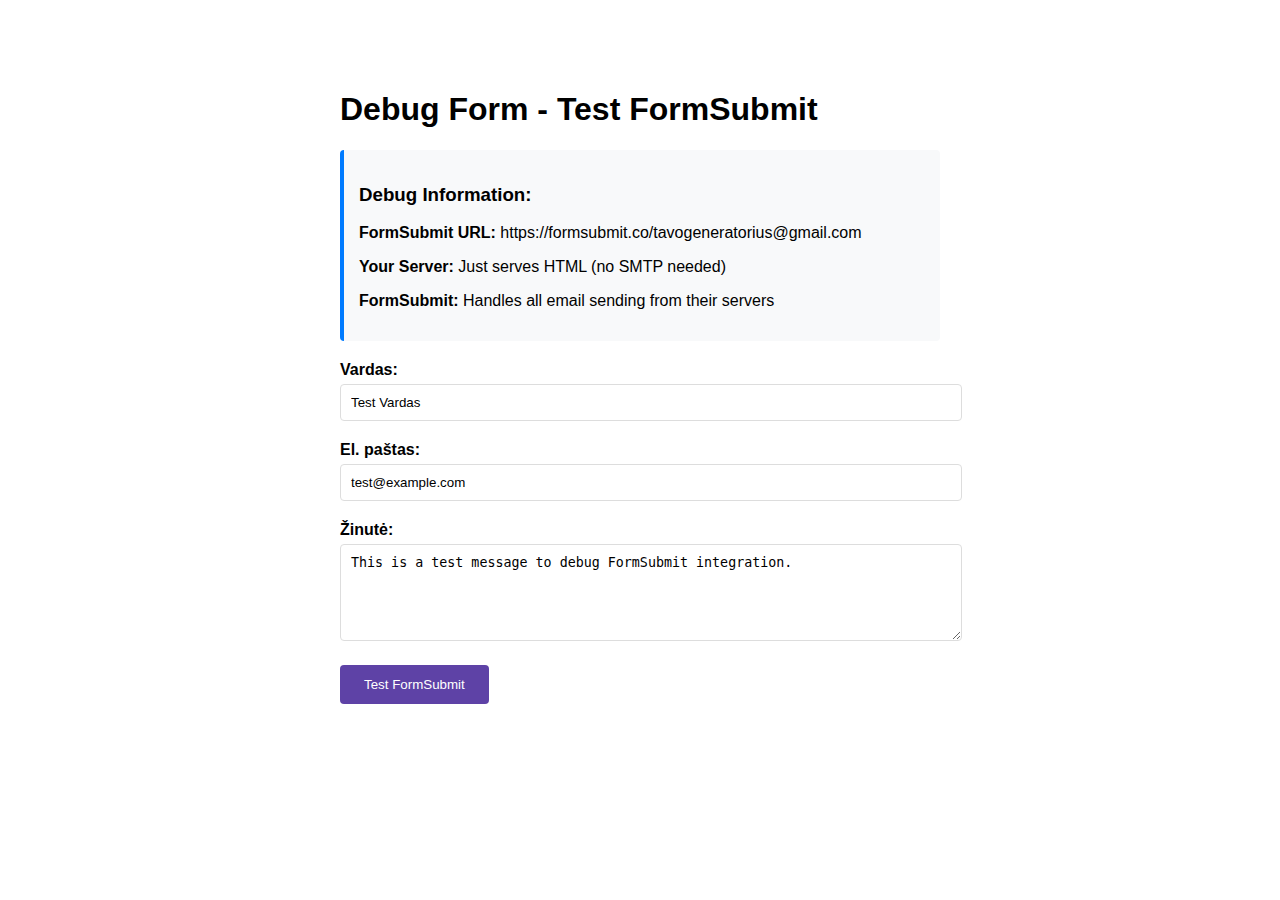
<file: debug-form.html>
<!DOCTYPE html>
<html lang="lt">
<head>
    <meta charset="UTF-8">
    <meta name="viewport" content="width=device-width, initial-scale=1.0">
    <title>Debug Form - Tavo Generatorius</title>
    <style>
        body { font-family: Arial, sans-serif; max-width: 600px; margin: 50px auto; padding: 20px; }
        .form-group { margin-bottom: 20px; }
        label { display: block; margin-bottom: 5px; font-weight: bold; }
        input, textarea { width: 100%; padding: 10px; border: 1px solid #ddd; border-radius: 4px; }
        button { background: #5e42a6; color: white; padding: 12px 24px; border: none; border-radius: 4px; cursor: pointer; }
        .debug { background: #f8f9fa; padding: 15px; margin: 20px 0; border-radius: 4px; border-left: 4px solid #007bff; }
        .success { background: #d4edda; color: #155724; }
        .error { background: #f8d7da; color: #721c24; }
    </style>
</head>
<body>
    <h1>Debug Form - Test FormSubmit</h1>
    
    <div class="debug">
        <h3>Debug Information:</h3>
        <p><strong>FormSubmit URL:</strong> https://formsubmit.co/tavogeneratorius@gmail.com</p>
        <p><strong>Your Server:</strong> Just serves HTML (no SMTP needed)</p>
        <p><strong>FormSubmit:</strong> Handles all email sending from their servers</p>
    </div>
    
    <div id="status" class="debug" style="display: none;"></div>
    
    <form id="testForm" action="https://formsubmit.co/elektrosdarbai3@gmail.com" method="POST" target="_blank">
        <input type="hidden" name="_subject" value="DEBUG: Test from tavogeneratorius.lt">
        <input type="hidden" name="_captcha" value="false">
        <input type="hidden" name="_next" value="https://www.tavogeneratorius.lt/debug-form.html?success=true">
        <input type="hidden" name="_template" value="table">
        
        <div class="form-group">
            <label for="name">Vardas:</label>
            <input type="text" id="name" name="name" value="Test Vardas" required>
        </div>
        
        <div class="form-group">
            <label for="email">El. paštas:</label>
            <input type="email" id="email" name="email" value="test@example.com" required>
        </div>
        
        <div class="form-group">
            <label for="message">Žinutė:</label>
            <textarea id="message" name="message" rows="5" required>This is a test message to debug FormSubmit integration.</textarea>
        </div>
        
        <button type="submit">Test FormSubmit</button>
    </form>

    <script>
        document.getElementById('testForm').addEventListener('submit', function(e) {
            var status = document.getElementById('status');
            status.style.display = 'block';
            status.className = 'debug success';
            status.innerHTML = '<h3>Form Submitted!</h3><p>Check your email (tavogeneratorius@gmail.com) for FormSubmit confirmation.</p><p>If you don\'t see a new tab/window, check your popup blocker.</p>';
        });
        
        // Check for success parameter
        if (window.location.search.includes('success=true')) {
            var status = document.getElementById('status');
            status.style.display = 'block';
            status.className = 'debug success';
            status.innerHTML = '<h3>Success!</h3><p>Form was submitted to FormSubmit. Check your email for the confirmation.</p>';
        }
    </script>
</body>
</html>
</file>
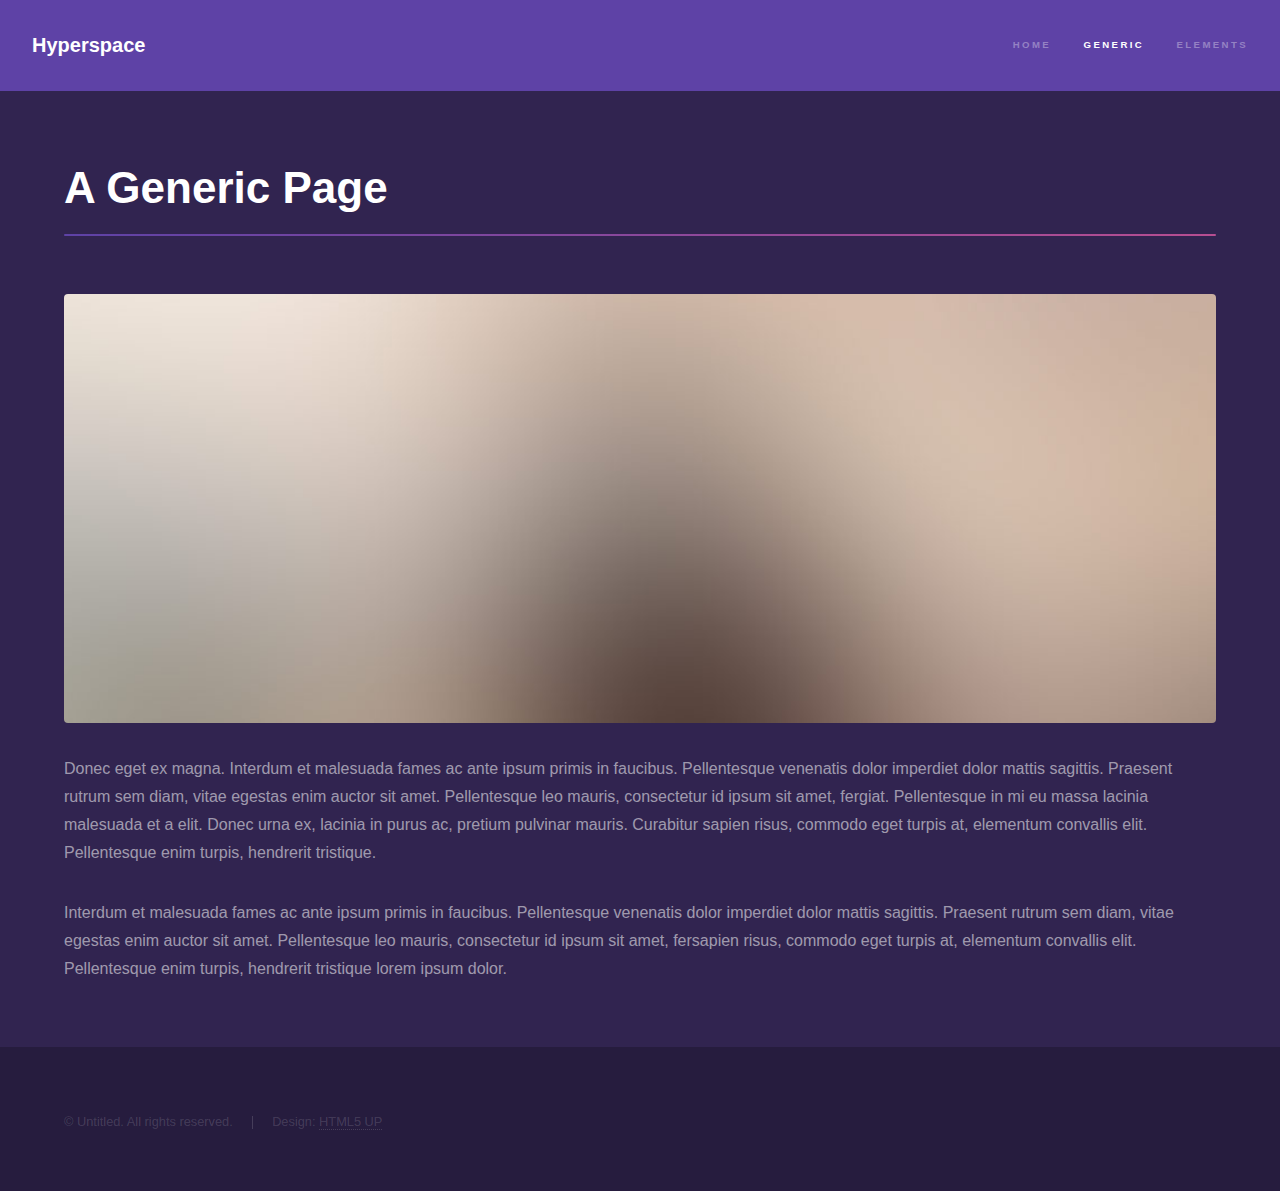
<file: generic.html>
<!DOCTYPE HTML>
<!--
	Hyperspace by HTML5 UP
	html5up.net | @ajlkn
	Free for personal and commercial use under the CCA 3.0 license (html5up.net/license)
-->
<html>
	<head>
		<title>Generic - Hyperspace by HTML5 UP</title>
		<meta charset="utf-8" />
		<meta name="viewport" content="width=device-width, initial-scale=1, user-scalable=no" />
		<link rel="stylesheet" href="assets/css/main.css" />
		<noscript><link rel="stylesheet" href="assets/css/noscript.css" /></noscript>
	</head>
	<body class="is-preload">

		<!-- Header -->
			<header id="header">
				<a href="index.html" class="title">Hyperspace</a>
				<nav>
					<ul>
						<li><a href="index.html">Home</a></li>
						<li><a href="generic.html" class="active">Generic</a></li>
						<li><a href="elements.html">Elements</a></li>
					</ul>
				</nav>
			</header>

		<!-- Wrapper -->
			<div id="wrapper">

				<!-- Main -->
					<section id="main" class="wrapper">
						<div class="inner">
							<h1 class="major">A Generic Page</h1>
							<span class="image fit"><img src="images/pic04.jpg" alt="" /></span>
							<p>Donec eget ex magna. Interdum et malesuada fames ac ante ipsum primis in faucibus. Pellentesque venenatis dolor imperdiet dolor mattis sagittis. Praesent rutrum sem diam, vitae egestas enim auctor sit amet. Pellentesque leo mauris, consectetur id ipsum sit amet, fergiat. Pellentesque in mi eu massa lacinia malesuada et a elit. Donec urna ex, lacinia in purus ac, pretium pulvinar mauris. Curabitur sapien risus, commodo eget turpis at, elementum convallis elit. Pellentesque enim turpis, hendrerit tristique.</p>
							<p>Interdum et malesuada fames ac ante ipsum primis in faucibus. Pellentesque venenatis dolor imperdiet dolor mattis sagittis. Praesent rutrum sem diam, vitae egestas enim auctor sit amet. Pellentesque leo mauris, consectetur id ipsum sit amet, fersapien risus, commodo eget turpis at, elementum convallis elit. Pellentesque enim turpis, hendrerit tristique lorem ipsum dolor.</p>
						</div>
					</section>

			</div>

		<!-- Footer -->
			<footer id="footer" class="wrapper alt">
				<div class="inner">
					<ul class="menu">
						<li>&copy; Untitled. All rights reserved.</li><li>Design: <a href="http://html5up.net">HTML5 UP</a></li>
					</ul>
				</div>
			</footer>

		<!-- Scripts -->
			<script src="assets/js/jquery.min.js"></script>
			<script src="assets/js/jquery.scrollex.min.js"></script>
			<script src="assets/js/jquery.scrolly.min.js"></script>
			<script src="assets/js/browser.min.js"></script>
			<script src="assets/js/breakpoints.min.js"></script>
			<script src="assets/js/util.js"></script>
			<script src="assets/js/main.js"></script>

	</body>
</html>
</file>
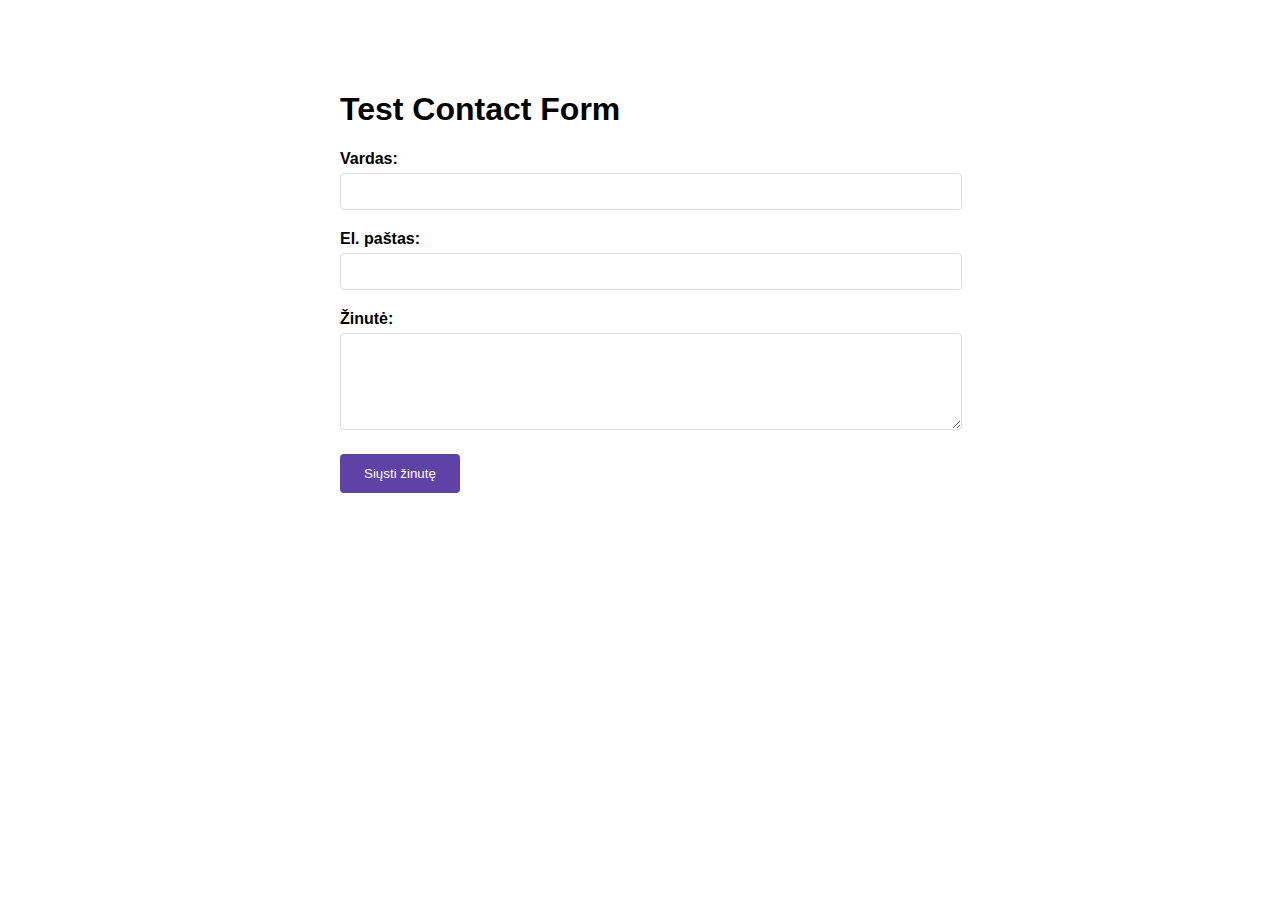
<file: simple-form.html>
<!DOCTYPE html>
<html lang="lt">
<head>
    <meta charset="UTF-8">
    <meta name="viewport" content="width=device-width, initial-scale=1.0">
    <title>Test Form - Tavo Generatorius</title>
    <style>
        body { font-family: Arial, sans-serif; max-width: 600px; margin: 50px auto; padding: 20px; }
        .form-group { margin-bottom: 20px; }
        label { display: block; margin-bottom: 5px; font-weight: bold; }
        input, textarea { width: 100%; padding: 10px; border: 1px solid #ddd; border-radius: 4px; }
        button { background: #5e42a6; color: white; padding: 12px 24px; border: none; border-radius: 4px; cursor: pointer; }
        button:hover { background: #4a3480; }
        .message { padding: 15px; margin: 20px 0; border-radius: 4px; }
        .success { background: #d4edda; color: #155724; border: 1px solid #c3e6cb; }
        .error { background: #f8d7da; color: #721c24; border: 1px solid #f5c6cb; }
    </style>
</head>
<body>
    <h1>Test Contact Form</h1>
    <div id="message" class="message" style="display: none;"></div>
    
    <form action="https://formsubmit.co/tavogeneratorius@gmail.com" method="POST">
        <input type="hidden" name="_subject" value="Test message from tavogeneratorius.lt">
        <input type="hidden" name="_captcha" value="false">
        <input type="hidden" name="_next" value="https://www.tavogeneratorius.lt/?success=true">
        
        <div class="form-group">
            <label for="name">Vardas:</label>
            <input type="text" id="name" name="name" required>
        </div>
        
        <div class="form-group">
            <label for="email">El. paštas:</label>
            <input type="email" id="email" name="email" required>
        </div>
        
        <div class="form-group">
            <label for="message">Žinutė:</label>
            <textarea id="message" name="message" rows="5" required></textarea>
        </div>
        
        <button type="submit">Siųsti žinutę</button>
    </form>

    <script>
        // Simple form handling
        document.querySelector('form').addEventListener('submit', function(e) {
            var messageDiv = document.getElementById('message');
            messageDiv.style.display = 'block';
            messageDiv.className = 'message success';
            messageDiv.textContent = 'Siunčiama žinutė...';
        });
        
        // Check for success parameter in URL
        if (window.location.search.includes('success=true')) {
            var messageDiv = document.getElementById('message');
            messageDiv.style.display = 'block';
            messageDiv.className = 'message success';
            messageDiv.textContent = '✅ Žinutė sėkmingai išsiųsta!';
        }
    </script>
</body>
</html>
</file>
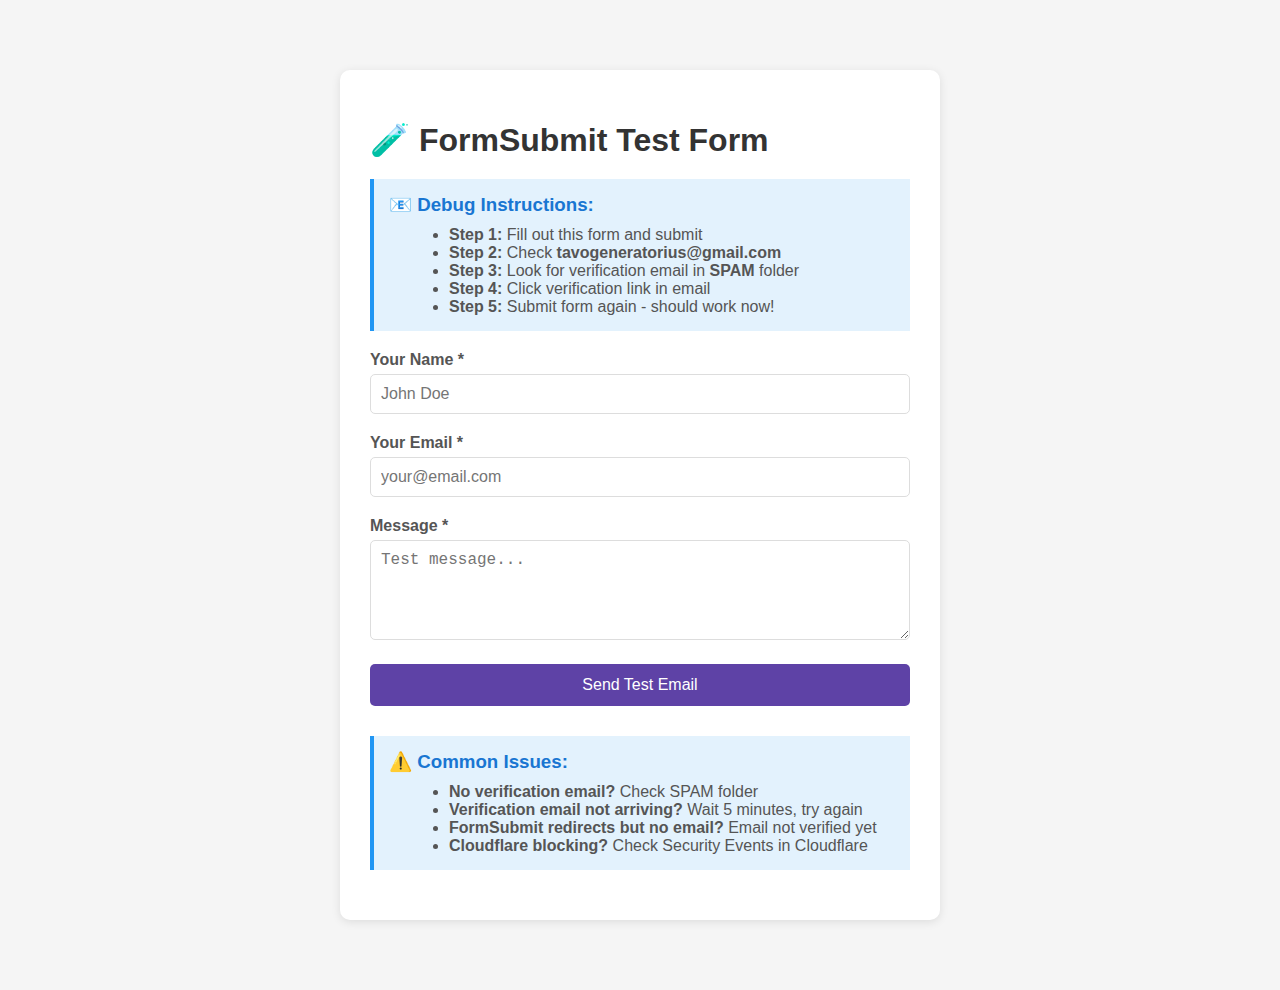
<file: test-form.html>
<!DOCTYPE html>
<html lang="lt">
<head>
    <meta charset="UTF-8">
    <meta name="viewport" content="width=device-width, initial-scale=1.0">
    <title>Test Form - FormSubmit Debug</title>
    <style>
        body {
            font-family: Arial, sans-serif;
            max-width: 600px;
            margin: 50px auto;
            padding: 20px;
            background: #f5f5f5;
        }
        .container {
            background: white;
            padding: 30px;
            border-radius: 10px;
            box-shadow: 0 2px 10px rgba(0,0,0,0.1);
        }
        h1 {
            color: #333;
            margin-bottom: 20px;
        }
        .form-group {
            margin-bottom: 20px;
        }
        label {
            display: block;
            margin-bottom: 5px;
            font-weight: bold;
            color: #555;
        }
        input, textarea {
            width: 100%;
            padding: 10px;
            border: 1px solid #ddd;
            border-radius: 5px;
            font-size: 16px;
            box-sizing: border-box;
        }
        textarea {
            min-height: 100px;
            resize: vertical;
        }
        button {
            background: #5e42a6;
            color: white;
            padding: 12px 30px;
            border: none;
            border-radius: 5px;
            font-size: 16px;
            cursor: pointer;
            width: 100%;
        }
        button:hover {
            background: #4a3485;
        }
        .info {
            background: #e3f2fd;
            border-left: 4px solid #2196f3;
            padding: 15px;
            margin-bottom: 20px;
        }
        .info h3 {
            margin: 0 0 10px 0;
            color: #1976d2;
        }
        .info ul {
            margin: 10px 0 0 20px;
            color: #555;
        }
    </style>
</head>
<body>
    <div class="container">
        <h1>🧪 FormSubmit Test Form</h1>
        
        <div class="info">
            <h3>📧 Debug Instructions:</h3>
            <ul>
                <li><strong>Step 1:</strong> Fill out this form and submit</li>
                <li><strong>Step 2:</strong> Check <strong>tavogeneratorius@gmail.com</strong></li>
                <li><strong>Step 3:</strong> Look for verification email in <strong>SPAM</strong> folder</li>
                <li><strong>Step 4:</strong> Click verification link in email</li>
                <li><strong>Step 5:</strong> Submit form again - should work now!</li>
            </ul>
        </div>

        <!-- ULTRA SIMPLE FORM - NO JAVASCRIPT -->
        <form action="https://formsubmit.co/tavogeneratorius@gmail.com" method="POST">
            <!-- FormSubmit Configuration -->
            <input type="hidden" name="_subject" value="🧪 TEST - FormSubmit Verification">
            <input type="hidden" name="_captcha" value="false">
            <input type="hidden" name="_template" value="table">
            <input type="text" name="_honey" style="display:none">
            
            <div class="form-group">
                <label for="name">Your Name *</label>
                <input type="text" id="name" name="name" required placeholder="John Doe">
            </div>
            
            <div class="form-group">
                <label for="email">Your Email *</label>
                <input type="email" id="email" name="email" required placeholder="your@email.com">
            </div>
            
            <div class="form-group">
                <label for="message">Message *</label>
                <textarea id="message" name="message" required placeholder="Test message..."></textarea>
            </div>
            
            <button type="submit">Send Test Email</button>
        </form>
        
        <div class="info" style="margin-top: 30px;">
            <h3>⚠️ Common Issues:</h3>
            <ul>
                <li><strong>No verification email?</strong> Check SPAM folder</li>
                <li><strong>Verification email not arriving?</strong> Wait 5 minutes, try again</li>
                <li><strong>FormSubmit redirects but no email?</strong> Email not verified yet</li>
                <li><strong>Cloudflare blocking?</strong> Check Security Events in Cloudflare</li>
            </ul>
        </div>
    </div>
</body>
</html>
</file>
<file: assets/css/noscript.css>
/*
	Hyperspace by HTML5 UP
	html5up.net | @ajlkn
	Free for personal and commercial use under the CCA 3.0 license (html5up.net/license)
*/

/* Spotlights */

	.spotlights > section > .image:before {
		opacity: 0 !important;
	}

	.spotlights > section > .content > .inner {
		-moz-transform: none !important;
		-webkit-transform: none !important;
		-ms-transform: none !important;
		transform: none !important;
		opacity: 1 !important;
	}

/* Wrapper */

	.wrapper > .inner {
		opacity: 1 !important;
		-moz-transform: none !important;
		-webkit-transform: none !important;
		-ms-transform: none !important;
		transform: none !important;
	}

/* Sidebar */

	#sidebar > .inner {
		opacity: 1 !important;
	}

	#sidebar nav > ul > li {
		-moz-transform: none !important;
		-webkit-transform: none !important;
		-ms-transform: none !important;
		transform: none !important;
		opacity: 1 !important;
	}
</file>
<file: assets/css/main.css>
@import url(fontawesome-all.min.css);

/*
	Hyperspace by HTML5 UP
	html5up.net | @ajlkn
	Free for personal and commercial use under the CCA 3.0 license (html5up.net/license)
*/

html, body, div, span, applet, object,
iframe, h1, h2, h3, h4, h5, h6, p, blockquote,
pre, a, abbr, acronym, address, big, cite,
code, del, dfn, em, img, ins, kbd, q, s, samp,
small, strike, strong, sub, sup, tt, var, b,
u, i, center, dl, dt, dd, ol, ul, li, fieldset,
form, label, legend, table, caption, tbody,
tfoot, thead, tr, th, td, article, aside,
canvas, details, embed, figure, figcaption,
footer, header, hgroup, menu, nav, output, ruby,
section, summary, time, mark, audio, video {
	margin: 0;
	padding: 0;
	border: 0;
	font-size: 100%;
	font: inherit;
	vertical-align: baseline;}

article, aside, details, figcaption, figure,
footer, header, hgroup, menu, nav, section {
	display: block;}

body {
	line-height: 1;
}

ol, ul {
	list-style: none;
}

blockquote, q {
	quotes: none;
}

	blockquote:before, blockquote:after, q:before, q:after {
		content: '';
		content: none;
	}

table {
	border-collapse: collapse;
	border-spacing: 0;
}

body {
	-webkit-text-size-adjust: none;
}

mark {
	background-color: transparent;
	color: inherit;
}

input::-moz-focus-inner {
	border: 0;
	padding: 0;
}

input, select, textarea {
	-moz-appearance: none;
	-webkit-appearance: none;
	-ms-appearance: none;
	appearance: none;
}

/* Basic */

	@-ms-viewport {
		width: device-width;
	}

	body {
		-ms-overflow-style: scrollbar;
	}

	@media screen and (max-width: 480px) {

		html, body {
			min-width: 320px;
		}

	}

	html {
		box-sizing: border-box;
	}

	*, *:before, *:after {
		box-sizing: inherit;
	}

	body {
		background: #312450;
	}

		body.is-preload *, body.is-preload *:before, body.is-preload *:after {
			-moz-animation: none !important;
			-webkit-animation: none !important;
			-ms-animation: none !important;
			animation: none !important;
			-moz-transition: none !important;
			-webkit-transition: none !important;
			-ms-transition: none !important;
			transition: none !important;
		}

/* Type */

	body, input, select, textarea {
		color: rgba(255, 255, 255, 0.55);
		font-family: Arial, Helvetica, sans-serif;
		font-size: 16.5pt;
		font-weight: normal;
		line-height: 1.75;
	}

		@media screen and (max-width: 1680px) {

			body, input, select, textarea {
				font-size: 13pt;
			}

		}

		@media screen and (max-width: 1280px) {

			body, input, select, textarea {
				font-size: 12pt;
			}

		}

		@media screen and (max-width: 360px) {

			body, input, select, textarea {
				font-size: 11pt;
			}

		}

	a {
		-moz-transition: color 0.2s ease, border-bottom-color 0.2s ease;
		-webkit-transition: color 0.2s ease, border-bottom-color 0.2s ease;
		-ms-transition: color 0.2s ease, border-bottom-color 0.2s ease;
		transition: color 0.2s ease, border-bottom-color 0.2s ease;
		border-bottom: dotted 1px rgba(255, 255, 255, 0.35);
		color: inherit;
		text-decoration: none;
	}

		a:hover {
			border-bottom-color: transparent;
			color: #ffffff;
		}

	strong, b {
		color: #ffffff;
		font-weight: bold;
	}

	em, i {
		font-style: italic;
	}

	p {
		margin: 0 0 2em 0;
	}

	h1, h2, h3, h4, h5, h6 {
		color: #ffffff;
		font-weight: bold;
		line-height: 1.5;
		margin: 0 0 0.5em 0;
	}

		h1 a, h2 a, h3 a, h4 a, h5 a, h6 a {
			color: inherit;
			text-decoration: none;
		}

	h1 {
		font-size: 2.75em;
	}

		h1.major {
			margin: 0 0 1.3em 0;
			position: relative;
			padding-bottom: 0.35em;
		}

			h1.major:after {
				background-image: -moz-linear-gradient(to right, #5e42a6, #b74e91);
				background-image: -webkit-linear-gradient(to right, #5e42a6, #b74e91);
				background-image: -ms-linear-gradient(to right, #5e42a6, #b74e91);
				background-image: linear-gradient(to right, #5e42a6, #b74e91);
				-moz-transition: max-width 0.2s ease;
				-webkit-transition: max-width 0.2s ease;
				-ms-transition: max-width 0.2s ease;
				transition: max-width 0.2s ease;
				border-radius: 0.2em;
				bottom: 0;
				content: '';
				height: 0.05em;
				position: absolute;
				right: 0;
				width: 100%;
			}

	h2 {
		font-size: 1.75em;
	}

	h3 {
		font-size: 1.1em;
	}

	h4 {
		font-size: 1em;
	}

	h5 {
		font-size: 0.8em;
	}

	h6 {
		font-size: 0.6em;
	}

	@media screen and (max-width: 736px) {

		h1 {
			font-size: 2em;
		}

		h2 {
			font-size: 1.25em;
		}

		h3 {
			font-size: 1em;
		}

		h4 {
			font-size: 0.8em;
		}

		h5 {
			font-size: 0.6em;
		}

		h6 {
			font-size: 0.6em;
		}

	}

	sub {
		font-size: 0.8em;
		position: relative;
		top: 0.5em;
	}

	sup {
		font-size: 0.8em;
		position: relative;
		top: -0.5em;
	}

	blockquote {
		border-left: solid 4px rgba(255, 255, 255, 0.15);
		font-style: italic;
		margin: 0 0 2em 0;
		padding: 0.5em 0 0.5em 2em;
	}

	code {
		background: rgba(255, 255, 255, 0.05);
		border-radius: 0.25em;
		border: solid 1px rgba(255, 255, 255, 0.15);
		font-family: "Courier New", monospace;
		font-size: 0.9em;
		margin: 0 0.25em;
		padding: 0.25em 0.65em;
	}

	pre {
		-webkit-overflow-scrolling: touch;
		font-family: "Courier New", monospace;
		font-size: 0.9em;
		margin: 0 0 2em 0;
	}

		pre code {
			display: block;
			line-height: 1.75em;
			padding: 1em 1.5em;
			overflow-x: auto;
		}

	hr {
		border: 0;
		border-bottom: solid 1px rgba(255, 255, 255, 0.15);
		margin: 2em 0;
	}

		hr.major {
			margin: 3em 0;
		}

	.align-left {
		text-align: left;
	}

	.align-center {
		text-align: center;
	}

	.align-right {
		text-align: right;
	}

/* Row */

	.row {
		display: flex;
		flex-wrap: wrap;
		box-sizing: border-box;
		align-items: stretch;
	}

		.row > * {
			box-sizing: border-box;
		}

		.row.gtr-uniform > * > :last-child {
			margin-bottom: 0;
		}

		.row.aln-left {
			justify-content: flex-start;
		}

		.row.aln-center {
			justify-content: center;
		}

		.row.aln-right {
			justify-content: flex-end;
		}

		.row.aln-top {
			align-items: flex-start;
		}

		.row.aln-middle {
			align-items: center;
		}

		.row.aln-bottom {
			align-items: flex-end;
		}

		.row > .imp {
			order: -1;
		}

		.row > .col-1 {
			width: 8.33333%;
		}

		.row > .off-1 {
			margin-left: 8.33333%;
		}

		.row > .col-2 {
			width: 16.66667%;
		}

		.row > .off-2 {
			margin-left: 16.66667%;
		}

		.row > .col-3 {
			width: 25%;
		}

		.row > .off-3 {
			margin-left: 25%;
		}

		.row > .col-4 {
			width: 33.33333%;
		}

		.row > .off-4 {
			margin-left: 33.33333%;
		}

		.row > .col-5 {
			width: 41.66667%;
		}

		.row > .off-5 {
			margin-left: 41.66667%;
		}

		.row > .col-6 {
			width: 50%;
		}

		.row > .off-6 {
			margin-left: 50%;
		}

		.row > .col-7 {
			width: 58.33333%;
		}

		.row > .off-7 {
			margin-left: 58.33333%;
		}

		.row > .col-8 {
			width: 66.66667%;
		}

		.row > .off-8 {
			margin-left: 66.66667%;
		}

		.row > .col-9 {
			width: 75%;
		}

		.row > .off-9 {
			margin-left: 75%;
		}

		.row > .col-10 {
			width: 83.33333%;
		}

		.row > .off-10 {
			margin-left: 83.33333%;
		}

		.row > .col-11 {
			width: 91.66667%;
		}

		.row > .off-11 {
			margin-left: 91.66667%;
		}

		.row > .col-12 {
			width: 100%;
		}

		.row > .off-12 {
			margin-left: 100%;
		}

		.row.gtr-0 {
			margin-top: 0;
			margin-left: 0em;
		}

			.row.gtr-0 > * {
				padding: 0 0 0 0em;
			}

			.row.gtr-0.gtr-uniform {
				margin-top: 0em;
			}

				.row.gtr-0.gtr-uniform > * {
					padding-top: 0em;
				}

		.row.gtr-25 {
			margin-top: 0;
			margin-left: -0.375em;
		}

			.row.gtr-25 > * {
				padding: 0 0 0 0.375em;
			}

			.row.gtr-25.gtr-uniform {
				margin-top: -0.375em;
			}

				.row.gtr-25.gtr-uniform > * {
					padding-top: 0.375em;
				}

		.row.gtr-50 {
			margin-top: 0;
			margin-left: -0.75em;
		}

			.row.gtr-50 > * {
				padding: 0 0 0 0.75em;
			}

			.row.gtr-50.gtr-uniform {
				margin-top: -0.75em;
			}

				.row.gtr-50.gtr-uniform > * {
					padding-top: 0.75em;
				}

		.row {
			margin-top: 0;
			margin-left: -1.5em;
		}

			.row > * {
				padding: 0 0 0 1.5em;
			}

			.row.gtr-uniform {
				margin-top: -1.5em;
			}

				.row.gtr-uniform > * {
					padding-top: 1.5em;
				}

		.row.gtr-150 {
			margin-top: 0;
			margin-left: -2.25em;
		}

			.row.gtr-150 > * {
				padding: 0 0 0 2.25em;
			}

			.row.gtr-150.gtr-uniform {
				margin-top: -2.25em;
			}

				.row.gtr-150.gtr-uniform > * {
					padding-top: 2.25em;
				}

		.row.gtr-200 {
			margin-top: 0;
			margin-left: -3em;
		}

			.row.gtr-200 > * {
				padding: 0 0 0 3em;
			}

			.row.gtr-200.gtr-uniform {
				margin-top: -3em;
			}

				.row.gtr-200.gtr-uniform > * {
					padding-top: 3em;
				}

		@media screen and (max-width: 1680px) {

			.row {
				display: flex;
				flex-wrap: wrap;
				box-sizing: border-box;
				align-items: stretch;
			}

				.row > * {
					box-sizing: border-box;
				}

				.row.gtr-uniform > * > :last-child {
					margin-bottom: 0;
				}

				.row.aln-left {
					justify-content: flex-start;
				}

				.row.aln-center {
					justify-content: center;
				}

				.row.aln-right {
					justify-content: flex-end;
				}

				.row.aln-top {
					align-items: flex-start;
				}

				.row.aln-middle {
					align-items: center;
				}

				.row.aln-bottom {
					align-items: flex-end;
				}

				.row > .imp-xlarge {
					order: -1;
				}

				.row > .col-1-xlarge {
					width: 8.33333%;
				}

				.row > .off-1-xlarge {
					margin-left: 8.33333%;
				}

				.row > .col-2-xlarge {
					width: 16.66667%;
				}

				.row > .off-2-xlarge {
					margin-left: 16.66667%;
				}

				.row > .col-3-xlarge {
					width: 25%;
				}

				.row > .off-3-xlarge {
					margin-left: 25%;
				}

				.row > .col-4-xlarge {
					width: 33.33333%;
				}

				.row > .off-4-xlarge {
					margin-left: 33.33333%;
				}

				.row > .col-5-xlarge {
					width: 41.66667%;
				}

				.row > .off-5-xlarge {
					margin-left: 41.66667%;
				}

				.row > .col-6-xlarge {
					width: 50%;
				}

				.row > .off-6-xlarge {
					margin-left: 50%;
				}

				.row > .col-7-xlarge {
					width: 58.33333%;
				}

				.row > .off-7-xlarge {
					margin-left: 58.33333%;
				}

				.row > .col-8-xlarge {
					width: 66.66667%;
				}

				.row > .off-8-xlarge {
					margin-left: 66.66667%;
				}

				.row > .col-9-xlarge {
					width: 75%;
				}

				.row > .off-9-xlarge {
					margin-left: 75%;
				}

				.row > .col-10-xlarge {
					width: 83.33333%;
				}

				.row > .off-10-xlarge {
					margin-left: 83.33333%;
				}

				.row > .col-11-xlarge {
					width: 91.66667%;
				}

				.row > .off-11-xlarge {
					margin-left: 91.66667%;
				}

				.row > .col-12-xlarge {
					width: 100%;
				}

				.row > .off-12-xlarge {
					margin-left: 100%;
				}

				.row.gtr-0 {
					margin-top: 0;
					margin-left: 0em;
				}

					.row.gtr-0 > * {
						padding: 0 0 0 0em;
					}

					.row.gtr-0.gtr-uniform {
						margin-top: 0em;
					}

						.row.gtr-0.gtr-uniform > * {
							padding-top: 0em;
						}

				.row.gtr-25 {
					margin-top: 0;
					margin-left: -0.375em;
				}

					.row.gtr-25 > * {
						padding: 0 0 0 0.375em;
					}

					.row.gtr-25.gtr-uniform {
						margin-top: -0.375em;
					}

						.row.gtr-25.gtr-uniform > * {
							padding-top: 0.375em;
						}

				.row.gtr-50 {
					margin-top: 0;
					margin-left: -0.75em;
				}

					.row.gtr-50 > * {
						padding: 0 0 0 0.75em;
					}

					.row.gtr-50.gtr-uniform {
						margin-top: -0.75em;
					}

						.row.gtr-50.gtr-uniform > * {
							padding-top: 0.75em;
						}

				.row {
					margin-top: 0;
					margin-left: -1.5em;
				}

					.row > * {
						padding: 0 0 0 1.5em;
					}

					.row.gtr-uniform {
						margin-top: -1.5em;
					}

						.row.gtr-uniform > * {
							padding-top: 1.5em;
						}

				.row.gtr-150 {
					margin-top: 0;
					margin-left: -2.25em;
				}

					.row.gtr-150 > * {
						padding: 0 0 0 2.25em;
					}

					.row.gtr-150.gtr-uniform {
						margin-top: -2.25em;
					}

						.row.gtr-150.gtr-uniform > * {
							padding-top: 2.25em;
						}

				.row.gtr-200 {
					margin-top: 0;
					margin-left: -3em;
				}

					.row.gtr-200 > * {
						padding: 0 0 0 3em;
					}

					.row.gtr-200.gtr-uniform {
						margin-top: -3em;
					}

						.row.gtr-200.gtr-uniform > * {
							padding-top: 3em;
						}

		}

		@media screen and (max-width: 1280px) {

			.row {
				display: flex;
				flex-wrap: wrap;
				box-sizing: border-box;
				align-items: stretch;
			}

				.row > * {
					box-sizing: border-box;
				}

				.row.gtr-uniform > * > :last-child {
					margin-bottom: 0;
				}

				.row.aln-left {
					justify-content: flex-start;
				}

				.row.aln-center {
					justify-content: center;
				}

				.row.aln-right {
					justify-content: flex-end;
				}

				.row.aln-top {
					align-items: flex-start;
				}

				.row.aln-middle {
					align-items: center;
				}

				.row.aln-bottom {
					align-items: flex-end;
				}

				.row > .imp-large {
					order: -1;
				}

				.row > .col-1-large {
					width: 8.33333%;
				}

				.row > .off-1-large {
					margin-left: 8.33333%;
				}

				.row > .col-2-large {
					width: 16.66667%;
				}

				.row > .off-2-large {
					margin-left: 16.66667%;
				}

				.row > .col-3-large {
					width: 25%;
				}

				.row > .off-3-large {
					margin-left: 25%;
				}

				.row > .col-4-large {
					width: 33.33333%;
				}

				.row > .off-4-large {
					margin-left: 33.33333%;
				}

				.row > .col-5-large {
					width: 41.66667%;
				}

				.row > .off-5-large {
					margin-left: 41.66667%;
				}

				.row > .col-6-large {
					width: 50%;
				}

				.row > .off-6-large {
					margin-left: 50%;
				}

				.row > .col-7-large {
					width: 58.33333%;
				}

				.row > .off-7-large {
					margin-left: 58.33333%;
				}

				.row > .col-8-large {
					width: 66.66667%;
				}

				.row > .off-8-large {
					margin-left: 66.66667%;
				}

				.row > .col-9-large {
					width: 75%;
				}

				.row > .off-9-large {
					margin-left: 75%;
				}

				.row > .col-10-large {
					width: 83.33333%;
				}

				.row > .off-10-large {
					margin-left: 83.33333%;
				}

				.row > .col-11-large {
					width: 91.66667%;
				}

				.row > .off-11-large {
					margin-left: 91.66667%;
				}

				.row > .col-12-large {
					width: 100%;
				}

				.row > .off-12-large {
					margin-left: 100%;
				}

				.row.gtr-0 {
					margin-top: 0;
					margin-left: 0em;
				}

					.row.gtr-0 > * {
						padding: 0 0 0 0em;
					}

					.row.gtr-0.gtr-uniform {
						margin-top: 0em;
					}

						.row.gtr-0.gtr-uniform > * {
							padding-top: 0em;
						}

				.row.gtr-25 {
					margin-top: 0;
					margin-left: -0.375em;
				}

					.row.gtr-25 > * {
						padding: 0 0 0 0.375em;
					}

					.row.gtr-25.gtr-uniform {
						margin-top: -0.375em;
					}

						.row.gtr-25.gtr-uniform > * {
							padding-top: 0.375em;
						}

				.row.gtr-50 {
					margin-top: 0;
					margin-left: -0.75em;
				}

					.row.gtr-50 > * {
						padding: 0 0 0 0.75em;
					}

					.row.gtr-50.gtr-uniform {
						margin-top: -0.75em;
					}

						.row.gtr-50.gtr-uniform > * {
							padding-top: 0.75em;
						}

				.row {
					margin-top: 0;
					margin-left: -1.5em;
				}

					.row > * {
						padding: 0 0 0 1.5em;
					}

					.row.gtr-uniform {
						margin-top: -1.5em;
					}

						.row.gtr-uniform > * {
							padding-top: 1.5em;
						}

				.row.gtr-150 {
					margin-top: 0;
					margin-left: -2.25em;
				}

					.row.gtr-150 > * {
						padding: 0 0 0 2.25em;
					}

					.row.gtr-150.gtr-uniform {
						margin-top: -2.25em;
					}

						.row.gtr-150.gtr-uniform > * {
							padding-top: 2.25em;
						}

				.row.gtr-200 {
					margin-top: 0;
					margin-left: -3em;
				}

					.row.gtr-200 > * {
						padding: 0 0 0 3em;
					}

					.row.gtr-200.gtr-uniform {
						margin-top: -3em;
					}

						.row.gtr-200.gtr-uniform > * {
							padding-top: 3em;
						}

		}

		@media screen and (max-width: 980px) {

			.row {
				display: flex;
				flex-wrap: wrap;
				box-sizing: border-box;
				align-items: stretch;
			}

				.row > * {
					box-sizing: border-box;
				}

				.row.gtr-uniform > * > :last-child {
					margin-bottom: 0;
				}

				.row.aln-left {
					justify-content: flex-start;
				}

				.row.aln-center {
					justify-content: center;
				}

				.row.aln-right {
					justify-content: flex-end;
				}

				.row.aln-top {
					align-items: flex-start;
				}

				.row.aln-middle {
					align-items: center;
				}

				.row.aln-bottom {
					align-items: flex-end;
				}

				.row > .imp-medium {
					order: -1;
				}

				.row > .col-1-medium {
					width: 8.33333%;
				}

				.row > .off-1-medium {
					margin-left: 8.33333%;
				}

				.row > .col-2-medium {
					width: 16.66667%;
				}

				.row > .off-2-medium {
					margin-left: 16.66667%;
				}

				.row > .col-3-medium {
					width: 25%;
				}

				.row > .off-3-medium {
					margin-left: 25%;
				}

				.row > .col-4-medium {
					width: 33.33333%;
				}

				.row > .off-4-medium {
					margin-left: 33.33333%;
				}

				.row > .col-5-medium {
					width: 41.66667%;
				}

				.row > .off-5-medium {
					margin-left: 41.66667%;
				}

				.row > .col-6-medium {
					width: 50%;
				}

				.row > .off-6-medium {
					margin-left: 50%;
				}

				.row > .col-7-medium {
					width: 58.33333%;
				}

				.row > .off-7-medium {
					margin-left: 58.33333%;
				}

				.row > .col-8-medium {
					width: 66.66667%;
				}

				.row > .off-8-medium {
					margin-left: 66.66667%;
				}

				.row > .col-9-medium {
					width: 75%;
				}

				.row > .off-9-medium {
					margin-left: 75%;
				}

				.row > .col-10-medium {
					width: 83.33333%;
				}

				.row > .off-10-medium {
					margin-left: 83.33333%;
				}

				.row > .col-11-medium {
					width: 91.66667%;
				}

				.row > .off-11-medium {
					margin-left: 91.66667%;
				}

				.row > .col-12-medium {
					width: 100%;
				}

				.row > .off-12-medium {
					margin-left: 100%;
				}

				.row.gtr-0 {
					margin-top: 0;
					margin-left: 0em;
				}

					.row.gtr-0 > * {
						padding: 0 0 0 0em;
					}

					.row.gtr-0.gtr-uniform {
						margin-top: 0em;
					}

						.row.gtr-0.gtr-uniform > * {
							padding-top: 0em;
						}

				.row.gtr-25 {
					margin-top: 0;
					margin-left: -0.375em;
				}

					.row.gtr-25 > * {
						padding: 0 0 0 0.375em;
					}

					.row.gtr-25.gtr-uniform {
						margin-top: -0.375em;
					}

						.row.gtr-25.gtr-uniform > * {
							padding-top: 0.375em;
						}

				.row.gtr-50 {
					margin-top: 0;
					margin-left: -0.75em;
				}

					.row.gtr-50 > * {
						padding: 0 0 0 0.75em;
					}

					.row.gtr-50.gtr-uniform {
						margin-top: -0.75em;
					}

						.row.gtr-50.gtr-uniform > * {
							padding-top: 0.75em;
						}

				.row {
					margin-top: 0;
					margin-left: -1.5em;
				}

					.row > * {
						padding: 0 0 0 1.5em;
					}

					.row.gtr-uniform {
						margin-top: -1.5em;
					}

						.row.gtr-uniform > * {
							padding-top: 1.5em;
						}

				.row.gtr-150 {
					margin-top: 0;
					margin-left: -2.25em;
				}

					.row.gtr-150 > * {
						padding: 0 0 0 2.25em;
					}

					.row.gtr-150.gtr-uniform {
						margin-top: -2.25em;
					}

						.row.gtr-150.gtr-uniform > * {
							padding-top: 2.25em;
						}

				.row.gtr-200 {
					margin-top: 0;
					margin-left: -3em;
				}

					.row.gtr-200 > * {
						padding: 0 0 0 3em;
					}

					.row.gtr-200.gtr-uniform {
						margin-top: -3em;
					}

						.row.gtr-200.gtr-uniform > * {
							padding-top: 3em;
						}

		}

		@media screen and (max-width: 736px) {

			.row {
				display: flex;
				flex-wrap: wrap;
				box-sizing: border-box;
				align-items: stretch;
			}

				.row > * {
					box-sizing: border-box;
				}

				.row.gtr-uniform > * > :last-child {
					margin-bottom: 0;
				}

				.row.aln-left {
					justify-content: flex-start;
				}

				.row.aln-center {
					justify-content: center;
				}

				.row.aln-right {
					justify-content: flex-end;
				}

				.row.aln-top {
					align-items: flex-start;
				}

				.row.aln-middle {
					align-items: center;
				}

				.row.aln-bottom {
					align-items: flex-end;
				}

				.row > .imp-small {
					order: -1;
				}

				.row > .col-1-small {
					width: 8.33333%;
				}

				.row > .off-1-small {
					margin-left: 8.33333%;
				}

				.row > .col-2-small {
					width: 16.66667%;
				}

				.row > .off-2-small {
					margin-left: 16.66667%;
				}

				.row > .col-3-small {
					width: 25%;
				}

				.row > .off-3-small {
					margin-left: 25%;
				}

				.row > .col-4-small {
					width: 33.33333%;
				}

				.row > .off-4-small {
					margin-left: 33.33333%;
				}

				.row > .col-5-small {
					width: 41.66667%;
				}

				.row > .off-5-small {
					margin-left: 41.66667%;
				}

				.row > .col-6-small {
					width: 50%;
				}

				.row > .off-6-small {
					margin-left: 50%;
				}

				.row > .col-7-small {
					width: 58.33333%;
				}

				.row > .off-7-small {
					margin-left: 58.33333%;
				}

				.row > .col-8-small {
					width: 66.66667%;
				}

				.row > .off-8-small {
					margin-left: 66.66667%;
				}

				.row > .col-9-small {
					width: 75%;
				}

				.row > .off-9-small {
					margin-left: 75%;
				}

				.row > .col-10-small {
					width: 83.33333%;
				}

				.row > .off-10-small {
					margin-left: 83.33333%;
				}

				.row > .col-11-small {
					width: 91.66667%;
				}

				.row > .off-11-small {
					margin-left: 91.66667%;
				}

				.row > .col-12-small {
					width: 100%;
				}

				.row > .off-12-small {
					margin-left: 100%;
				}

				.row.gtr-0 {
					margin-top: 0;
					margin-left: 0em;
				}

					.row.gtr-0 > * {
						padding: 0 0 0 0em;
					}

					.row.gtr-0.gtr-uniform {
						margin-top: 0em;
					}

						.row.gtr-0.gtr-uniform > * {
							padding-top: 0em;
						}

				.row.gtr-25 {
					margin-top: 0;
					margin-left: -0.375em;
				}

					.row.gtr-25 > * {
						padding: 0 0 0 0.375em;
					}

					.row.gtr-25.gtr-uniform {
						margin-top: -0.375em;
					}

						.row.gtr-25.gtr-uniform > * {
							padding-top: 0.375em;
						}

				.row.gtr-50 {
					margin-top: 0;
					margin-left: -0.75em;
				}

					.row.gtr-50 > * {
						padding: 0 0 0 0.75em;
					}

					.row.gtr-50.gtr-uniform {
						margin-top: -0.75em;
					}

						.row.gtr-50.gtr-uniform > * {
							padding-top: 0.75em;
						}

				.row {
					margin-top: 0;
					margin-left: -1.5em;
				}

					.row > * {
						padding: 0 0 0 1.5em;
					}

					.row.gtr-uniform {
						margin-top: -1.5em;
					}

						.row.gtr-uniform > * {
							padding-top: 1.5em;
						}

				.row.gtr-150 {
					margin-top: 0;
					margin-left: -2.25em;
				}

					.row.gtr-150 > * {
						padding: 0 0 0 2.25em;
					}

					.row.gtr-150.gtr-uniform {
						margin-top: -2.25em;
					}

						.row.gtr-150.gtr-uniform > * {
							padding-top: 2.25em;
						}

				.row.gtr-200 {
					margin-top: 0;
					margin-left: -3em;
				}

					.row.gtr-200 > * {
						padding: 0 0 0 3em;
					}

					.row.gtr-200.gtr-uniform {
						margin-top: -3em;
					}

						.row.gtr-200.gtr-uniform > * {
							padding-top: 3em;
						}

		}

		@media screen and (max-width: 480px) {

			.row {
				display: flex;
				flex-wrap: wrap;
				box-sizing: border-box;
				align-items: stretch;
			}

				.row > * {
					box-sizing: border-box;
				}

				.row.gtr-uniform > * > :last-child {
					margin-bottom: 0;
				}

				.row.aln-left {
					justify-content: flex-start;
				}

				.row.aln-center {
					justify-content: center;
				}

				.row.aln-right {
					justify-content: flex-end;
				}

				.row.aln-top {
					align-items: flex-start;
				}

				.row.aln-middle {
					align-items: center;
				}

				.row.aln-bottom {
					align-items: flex-end;
				}

				.row > .imp-xsmall {
					order: -1;
				}

				.row > .col-1-xsmall {
					width: 8.33333%;
				}

				.row > .off-1-xsmall {
					margin-left: 8.33333%;
				}

				.row > .col-2-xsmall {
					width: 16.66667%;
				}

				.row > .off-2-xsmall {
					margin-left: 16.66667%;
				}

				.row > .col-3-xsmall {
					width: 25%;
				}

				.row > .off-3-xsmall {
					margin-left: 25%;
				}

				.row > .col-4-xsmall {
					width: 33.33333%;
				}

				.row > .off-4-xsmall {
					margin-left: 33.33333%;
				}

				.row > .col-5-xsmall {
					width: 41.66667%;
				}

				.row > .off-5-xsmall {
					margin-left: 41.66667%;
				}

				.row > .col-6-xsmall {
					width: 50%;
				}

				.row > .off-6-xsmall {
					margin-left: 50%;
				}

				.row > .col-7-xsmall {
					width: 58.33333%;
				}

				.row > .off-7-xsmall {
					margin-left: 58.33333%;
				}

				.row > .col-8-xsmall {
					width: 66.66667%;
				}

				.row > .off-8-xsmall {
					margin-left: 66.66667%;
				}

				.row > .col-9-xsmall {
					width: 75%;
				}

				.row > .off-9-xsmall {
					margin-left: 75%;
				}

				.row > .col-10-xsmall {
					width: 83.33333%;
				}

				.row > .off-10-xsmall {
					margin-left: 83.33333%;
				}

				.row > .col-11-xsmall {
					width: 91.66667%;
				}

				.row > .off-11-xsmall {
					margin-left: 91.66667%;
				}

				.row > .col-12-xsmall {
					width: 100%;
				}

				.row > .off-12-xsmall {
					margin-left: 100%;
				}

				.row.gtr-0 {
					margin-top: 0;
					margin-left: 0em;
				}

					.row.gtr-0 > * {
						padding: 0 0 0 0em;
					}

					.row.gtr-0.gtr-uniform {
						margin-top: 0em;
					}

						.row.gtr-0.gtr-uniform > * {
							padding-top: 0em;
						}

				.row.gtr-25 {
					margin-top: 0;
					margin-left: -0.375em;
				}

					.row.gtr-25 > * {
						padding: 0 0 0 0.375em;
					}

					.row.gtr-25.gtr-uniform {
						margin-top: -0.375em;
					}

						.row.gtr-25.gtr-uniform > * {
							padding-top: 0.375em;
						}

				.row.gtr-50 {
					margin-top: 0;
					margin-left: -0.75em;
				}

					.row.gtr-50 > * {
						padding: 0 0 0 0.75em;
					}

					.row.gtr-50.gtr-uniform {
						margin-top: -0.75em;
					}

						.row.gtr-50.gtr-uniform > * {
							padding-top: 0.75em;
						}

				.row {
					margin-top: 0;
					margin-left: -1.5em;
				}

					.row > * {
						padding: 0 0 0 1.5em;
					}

					.row.gtr-uniform {
						margin-top: -1.5em;
					}

						.row.gtr-uniform > * {
							padding-top: 1.5em;
						}

				.row.gtr-150 {
					margin-top: 0;
					margin-left: -2.25em;
				}

					.row.gtr-150 > * {
						padding: 0 0 0 2.25em;
					}

					.row.gtr-150.gtr-uniform {
						margin-top: -2.25em;
					}

						.row.gtr-150.gtr-uniform > * {
							padding-top: 2.25em;
						}

				.row.gtr-200 {
					margin-top: 0;
					margin-left: -3em;
				}

					.row.gtr-200 > * {
						padding: 0 0 0 3em;
					}

					.row.gtr-200.gtr-uniform {
						margin-top: -3em;
					}

						.row.gtr-200.gtr-uniform > * {
							padding-top: 3em;
						}

		}

/* Box */

	.box {
		border-radius: 0.25em;
		border: solid 1px rgba(255, 255, 255, 0.15);
		margin-bottom: 2em;
		padding: 1.5em;
	}

		.box > :last-child,
		.box > :last-child > :last-child,
		.box > :last-child > :last-child > :last-child {
			margin-bottom: 0;
		}

		.box.alt {
			border: 0;
			border-radius: 0;
			padding: 0;
		}

/* Button */

	input[type="submit"],
	input[type="reset"],
	input[type="button"],
	button,
	.button {
		-moz-appearance: none;
		-webkit-appearance: none;
		-ms-appearance: none;
		appearance: none;
		-moz-transition: border-color 0.2s ease;
		-webkit-transition: border-color 0.2s ease;
		-ms-transition: border-color 0.2s ease;
		transition: border-color 0.2s ease;
		background-color: transparent;
		border: solid 1px !important;
		border-color: rgba(255, 255, 255, 0.15) !important;
		border-radius: 3em;
		color: #ffffff !important;
		cursor: pointer;
		display: inline-block;
		font-size: 0.6em;
		font-weight: bold;
		height: calc(4.75em + 2px);
		letter-spacing: 0.25em;
		line-height: 4.75em;
		outline: 0;
		padding: 0 3.75em;
		position: relative;
		text-align: center;
		text-decoration: none;
		text-transform: uppercase;
		white-space: nowrap;
	}

		input[type="submit"]:after,
		input[type="reset"]:after,
		input[type="button"]:after,
		button:after,
		.button:after {
			-moz-transform: scale(0.25);
			-webkit-transform: scale(0.25);
			-ms-transform: scale(0.25);
			transform: scale(0.25);
			pointer-events: none;
			-moz-transition: opacity 0.2s ease, -moz-transform 0.2s ease;
			-webkit-transition: opacity 0.2s ease, -webkit-transform 0.2s ease;
			-ms-transition: opacity 0.2s ease, -ms-transform 0.2s ease;
			transition: opacity 0.2s ease, transform 0.2s ease;
			background: #ffffff;
			border-radius: 3em;
			content: '';
			height: 100%;
			left: 0;
			opacity: 0;
			position: absolute;
			top: 0;
			width: 100%;
		}

		input[type="submit"].icon:before,
		input[type="reset"].icon:before,
		input[type="button"].icon:before,
		button.icon:before,
		.button.icon:before {
			margin-right: 0.75em;
		}

		input[type="submit"].fit,
		input[type="reset"].fit,
		input[type="button"].fit,
		button.fit,
		.button.fit {
			width: 100%;
		}

		input[type="submit"].small,
		input[type="reset"].small,
		input[type="button"].small,
		button.small,
		.button.small {
			font-size: 0.4em;
		}

		input[type="submit"].large,
		input[type="reset"].large,
		input[type="button"].large,
		button.large,
		.button.large {
			font-size: 0.8em;
		}

		input[type="submit"].primary,
		input[type="reset"].primary,
		input[type="button"].primary,
		button.primary,
		.button.primary {
			background-color: #ffffff;
			color: #312450 !important;
		}

			input[type="submit"].primary:after,
			input[type="reset"].primary:after,
			input[type="button"].primary:after,
			button.primary:after,
			.button.primary:after {
				display: none;
			}

		input[type="submit"].disabled, input[type="submit"]:disabled,
		input[type="reset"].disabled,
		input[type="reset"]:disabled,
		input[type="button"].disabled,
		input[type="button"]:disabled,
		button.disabled,
		button:disabled,
		.button.disabled,
		.button:disabled {
			cursor: default;
			opacity: 0.5;
			pointer-events: none;
		}

		input[type="submit"]:hover,
		input[type="reset"]:hover,
		input[type="button"]:hover,
		button:hover,
		.button:hover {
			border-color: rgba(255, 255, 255, 0.55) !important;
		}

			input[type="submit"]:hover:after,
			input[type="reset"]:hover:after,
			input[type="button"]:hover:after,
			button:hover:after,
			.button:hover:after {
				opacity: 0.05;
				-moz-transform: scale(1);
				-webkit-transform: scale(1);
				-ms-transform: scale(1);
				transform: scale(1);
			}

			input[type="submit"]:hover:active,
			input[type="reset"]:hover:active,
			input[type="button"]:hover:active,
			button:hover:active,
			.button:hover:active {
				border-color: #ffffff !important;
			}

				input[type="submit"]:hover:active:after,
				input[type="reset"]:hover:active:after,
				input[type="button"]:hover:active:after,
				button:hover:active:after,
				.button:hover:active:after {
					opacity: 0.1;
				}

/* Features */

	.features {
		display: -moz-flex;
		display: -webkit-flex;
		display: -ms-flex;
		display: flex;
		-moz-flex-wrap: wrap;
		-webkit-flex-wrap: wrap;
		-ms-flex-wrap: wrap;
		flex-wrap: wrap;
		border-radius: 0.25em;
		border: solid 1px rgba(255, 255, 255, 0.15);
		background: rgba(255, 255, 255, 0.05);
		margin: 0 0 2em 0;
	}

		.features section {
			padding: 3.5em 3em 1em 7em ;
			width: 50%;
			border-top: solid 1px rgba(255, 255, 255, 0.15);
			position: relative;
		}

			.features section:nth-child(-n + 2) {
				border-top-width: 0;
			}

			.features section:nth-child(2n) {
				border-left: solid 1px rgba(255, 255, 255, 0.15);
			}

			.features section .icon {
				-moz-transition: opacity 0.5s ease, -moz-transform 0.5s ease;
				-webkit-transition: opacity 0.5s ease, -webkit-transform 0.5s ease;
				-ms-transition: opacity 0.5s ease, -ms-transform 0.5s ease;
				transition: opacity 0.5s ease, transform 0.5s ease;
				-moz-transition-delay: 1s;
				-webkit-transition-delay: 1s;
				-ms-transition-delay: 1s;
				transition-delay: 1s;
				-moz-transform: scale(1);
				-webkit-transform: scale(1);
				-ms-transform: scale(1);
				transform: scale(1);
				position: absolute;
				left: 3em;
				top: 3em;
				opacity: 1;
			}

			.features section:nth-child(1) .icon {
				-moz-transition-delay: 0.15s;
				-webkit-transition-delay: 0.15s;
				-ms-transition-delay: 0.15s;
				transition-delay: 0.15s;
			}

			.features section:nth-child(2) .icon {
				-moz-transition-delay: 0.3s;
				-webkit-transition-delay: 0.3s;
				-ms-transition-delay: 0.3s;
				transition-delay: 0.3s;
			}

			.features section:nth-child(3) .icon {
				-moz-transition-delay: 0.45s;
				-webkit-transition-delay: 0.45s;
				-ms-transition-delay: 0.45s;
				transition-delay: 0.45s;
			}

			.features section:nth-child(4) .icon {
				-moz-transition-delay: 0.6s;
				-webkit-transition-delay: 0.6s;
				-ms-transition-delay: 0.6s;
				transition-delay: 0.6s;
			}

			.features section:nth-child(5) .icon {
				-moz-transition-delay: 0.75s;
				-webkit-transition-delay: 0.75s;
				-ms-transition-delay: 0.75s;
				transition-delay: 0.75s;
			}

			.features section:nth-child(6) .icon {
				-moz-transition-delay: 0.9s;
				-webkit-transition-delay: 0.9s;
				-ms-transition-delay: 0.9s;
				transition-delay: 0.9s;
			}

			.features section:nth-child(7) .icon {
				-moz-transition-delay: 1.05s;
				-webkit-transition-delay: 1.05s;
				-ms-transition-delay: 1.05s;
				transition-delay: 1.05s;
			}

			.features section:nth-child(8) .icon {
				-moz-transition-delay: 1.2s;
				-webkit-transition-delay: 1.2s;
				-ms-transition-delay: 1.2s;
				transition-delay: 1.2s;
			}

			.features section:nth-child(9) .icon {
				-moz-transition-delay: 1.35s;
				-webkit-transition-delay: 1.35s;
				-ms-transition-delay: 1.35s;
				transition-delay: 1.35s;
			}

			.features section:nth-child(10) .icon {
				-moz-transition-delay: 1.5s;
				-webkit-transition-delay: 1.5s;
				-ms-transition-delay: 1.5s;
				transition-delay: 1.5s;
			}

			.features section:nth-child(11) .icon {
				-moz-transition-delay: 1.65s;
				-webkit-transition-delay: 1.65s;
				-ms-transition-delay: 1.65s;
				transition-delay: 1.65s;
			}

			.features section:nth-child(12) .icon {
				-moz-transition-delay: 1.8s;
				-webkit-transition-delay: 1.8s;
				-ms-transition-delay: 1.8s;
				transition-delay: 1.8s;
			}

			.features section:nth-child(13) .icon {
				-moz-transition-delay: 1.95s;
				-webkit-transition-delay: 1.95s;
				-ms-transition-delay: 1.95s;
				transition-delay: 1.95s;
			}

			.features section:nth-child(14) .icon {
				-moz-transition-delay: 2.1s;
				-webkit-transition-delay: 2.1s;
				-ms-transition-delay: 2.1s;
				transition-delay: 2.1s;
			}

			.features section:nth-child(15) .icon {
				-moz-transition-delay: 2.25s;
				-webkit-transition-delay: 2.25s;
				-ms-transition-delay: 2.25s;
				transition-delay: 2.25s;
			}

			.features section:nth-child(16) .icon {
				-moz-transition-delay: 2.4s;
				-webkit-transition-delay: 2.4s;
				-ms-transition-delay: 2.4s;
				transition-delay: 2.4s;
			}

			.features section:nth-child(17) .icon {
				-moz-transition-delay: 2.55s;
				-webkit-transition-delay: 2.55s;
				-ms-transition-delay: 2.55s;
				transition-delay: 2.55s;
			}

			.features section:nth-child(18) .icon {
				-moz-transition-delay: 2.7s;
				-webkit-transition-delay: 2.7s;
				-ms-transition-delay: 2.7s;
				transition-delay: 2.7s;
			}

			.features section:nth-child(19) .icon {
				-moz-transition-delay: 2.85s;
				-webkit-transition-delay: 2.85s;
				-ms-transition-delay: 2.85s;
				transition-delay: 2.85s;
			}

			.features section:nth-child(20) .icon {
				-moz-transition-delay: 3s;
				-webkit-transition-delay: 3s;
				-ms-transition-delay: 3s;
				transition-delay: 3s;
			}

		.features.inactive section .icon {
			-moz-transform: scale(0.5);
			-webkit-transform: scale(0.5);
			-ms-transform: scale(0.5);
			transform: scale(0.5);
			opacity: 0;
		}

		@media screen and (max-width: 980px) {

			.features {
				display: block;
			}

				.features section {
					border-top-width: 1px !important;
					border-left-width: 0 !important;
					width: 100%;
				}

					.features section:first-child {
						border-top-width: 0 !important;
					}

		}

		@media screen and (max-width: 736px) {

			.features section {
				padding: 2.5em 1.5em 0.1em 5.5em ;
			}

				.features section .icon {
					left: 1.5em;
					top: 2em;
				}

		}

		@media screen and (max-width: 480px) {

			.features section {
				padding: 2em 1.5em 0.1em 1.5em ;
			}

				.features section .icon {
					left: 0;
					position: relative;
					top: 0;
				}

		}

/* Form */

	form {
		margin: 0 0 2em 0;
	}

		form > :last-child {
			margin-bottom: 0;
		}

		form > .fields {
			display: -moz-flex;
			display: -webkit-flex;
			display: -ms-flex;
			display: flex;
			-moz-flex-wrap: wrap;
			-webkit-flex-wrap: wrap;
			-ms-flex-wrap: wrap;
			flex-wrap: wrap;
			width: calc(100% + 3em);
			margin: -1.5em 0 2em -1.5em;
		}

			form > .fields > .field {
				-moz-flex-grow: 0;
				-webkit-flex-grow: 0;
				-ms-flex-grow: 0;
				flex-grow: 0;
				-moz-flex-shrink: 0;
				-webkit-flex-shrink: 0;
				-ms-flex-shrink: 0;
				flex-shrink: 0;
				padding: 1.5em 0 0 1.5em;
				width: calc(100% - 1.5em);
			}

				form > .fields > .field.half {
					width: calc(50% - 0.75em);
				}

				form > .fields > .field.third {
					width: calc(100%/3 - 0.5em);
				}

				form > .fields > .field.quarter {
					width: calc(25% - 0.375em);
				}

		@media screen and (max-width: 480px) {

			form > .fields {
				width: calc(100% + 3em);
				margin: -1.5em 0 2em -1.5em;
			}

				form > .fields > .field {
					padding: 1.5em 0 0 1.5em;
					width: calc(100% - 1.5em);
				}

					form > .fields > .field.half {
						width: calc(100% - 1.5em);
					}

					form > .fields > .field.third {
						width: calc(100% - 1.5em);
					}

					form > .fields > .field.quarter {
						width: calc(100% - 1.5em);
					}

		}

	label {
		color: #ffffff;
		font-weight: bold;
		line-height: 1.5;
		margin: 0 0 0.7em 0;
		display: block;
		font-size: 1.1em;
	}

	input[type="text"],
	input[type="password"],
	input[type="email"],
	input[type="tel"],
	select,
	textarea {
		-moz-appearance: none;
		-webkit-appearance: none;
		-ms-appearance: none;
		appearance: none;
		background: rgba(255, 255, 255, 0.05);
		border-radius: 0.25em;
		border: none;
		border: solid 1px rgba(255, 255, 255, 0.15);
		color: inherit;
		display: block;
		outline: 0;
		padding: 0 1em;
		text-decoration: none;
		width: 100%;
	}

		input[type="text"]:invalid,
		input[type="password"]:invalid,
		input[type="email"]:invalid,
		input[type="tel"]:invalid,
		select:invalid,
		textarea:invalid {
			box-shadow: none;
		}

		input[type="text"]:focus,
		input[type="password"]:focus,
		input[type="email"]:focus,
		input[type="tel"]:focus,
		select:focus,
		textarea:focus {
			border-color: #ffffff;
			box-shadow: 0 0 0 1px #ffffff;
		}

	select {
		background-image: url("data:image/svg+xml;charset=utf8,%3Csvg xmlns='http://www.w3.org/2000/svg' width='40' height='40' preserveAspectRatio='none' viewBox='0 0 40 40'%3E%3Cpath d='M9.4,12.3l10.4,10.4l10.4-10.4c0.2-0.2,0.5-0.4,0.9-0.4c0.3,0,0.6,0.1,0.9,0.4l3.3,3.3c0.2,0.2,0.4,0.5,0.4,0.9 c0,0.4-0.1,0.6-0.4,0.9L20.7,31.9c-0.2,0.2-0.5,0.4-0.9,0.4c-0.3,0-0.6-0.1-0.9-0.4L4.3,17.3c-0.2-0.2-0.4-0.5-0.4-0.9 c0-0.4,0.1-0.6,0.4-0.9l3.3-3.3c0.2-0.2,0.5-0.4,0.9-0.4S9.1,12.1,9.4,12.3z' fill='rgba(255, 255, 255, 0.15)' /%3E%3C/svg%3E");
		background-size: 1.25rem;
		background-repeat: no-repeat;
		background-position: calc(100% - 1rem) center;
		height: 2.75em;
		padding-right: 2.75em;
		text-overflow: ellipsis;
	}

		select option {
			color: #ffffff;
			background: #312450;
		}

		select:focus::-ms-value {
			background-color: transparent;
		}

		select::-ms-expand {
			display: none;
		}

	input[type="text"],
	input[type="password"],
	input[type="email"],
	select {
		height: 2.75em;
	}

	textarea {
		padding: 0.75em 1em;
	}

		body.is-ie textarea {
			min-height: 10em;
		}

	input[type="checkbox"],
	input[type="radio"] {
		-moz-appearance: none;
		-webkit-appearance: none;
		-ms-appearance: none;
		appearance: none;
		display: block;
		float: left;
		margin-right: -2em;
		opacity: 0;
		width: 1em;
		z-index: -1;
	}

		input[type="checkbox"] + label,
		input[type="radio"] + label {
			text-decoration: none;
			color: rgba(255, 255, 255, 0.55);
			cursor: pointer;
			display: inline-block;
			font-size: 1em;
			font-weight: normal;
			padding-left: 2.4em;
			padding-right: 0.75em;
			position: relative;
		}

			input[type="checkbox"] + label:before,
			input[type="radio"] + label:before {
				-moz-osx-font-smoothing: grayscale;
				-webkit-font-smoothing: antialiased;
				display: inline-block;
				font-style: normal;
				font-variant: normal;
				text-rendering: auto;
				line-height: 1;
				text-transform: none !important;
				font-family: 'Font Awesome 5 Free';
				font-weight: 900;
			}

			input[type="checkbox"] + label:before,
			input[type="radio"] + label:before {
				background: rgba(255, 255, 255, 0.05);
				border-radius: 0.25em;
				border: solid 1px rgba(255, 255, 255, 0.15);
				content: '';
				display: inline-block;
				font-size: 0.8em;
				height: 2.0625em;
				left: 0;
				line-height: 2.0625em;
				position: absolute;
				text-align: center;
				top: 0;
				width: 2.0625em;
			}

		input[type="checkbox"]:checked + label:before,
		input[type="radio"]:checked + label:before {
			background: #ffffff;
			border-color: #ffffff;
			color: #b74e91;
			content: '\f00c';
		}

		input[type="checkbox"]:focus + label:before,
		input[type="radio"]:focus + label:before {
			border-color: #ffffff;
			box-shadow: 0 0 0 1px #ffffff;
		}

	input[type="checkbox"] + label:before {
		border-radius: 0.25em;
	}

	input[type="radio"] + label:before {
		border-radius: 100%;
	}

	::-webkit-input-placeholder {
		color: rgba(255, 255, 255, 0.35) !important;
		opacity: 1.0;
	}

	:-moz-placeholder {
		color: rgba(255, 255, 255, 0.35) !important;
		opacity: 1.0;
	}

	::-moz-placeholder {
		color: rgba(255, 255, 255, 0.35) !important;
		opacity: 1.0;
	}

	:-ms-input-placeholder {
		color: rgba(255, 255, 255, 0.35) !important;
		opacity: 1.0;
	}

/* Icon */

	.icon {
		text-decoration: none;
		border-bottom: none;
		position: relative;
	}

		.icon:before {
			-moz-osx-font-smoothing: grayscale;
			-webkit-font-smoothing: antialiased;
			display: inline-block;
			font-style: normal;
			font-variant: normal;
			text-rendering: auto;
			line-height: 1;
			text-transform: none !important;
			font-family: 'Font Awesome 5 Free';
			font-weight: 400;
		}

		.icon > .label {
			display: none;
		}

		.icon:before {
			line-height: inherit;
		}

		.icon.solid:before {
			font-weight: 900;
		}

		.icon.brands:before {
			font-family: 'Font Awesome 5 Brands';
		}

		.icon.major {
			width: 2.5em;
			height: 2.5em;
			display: block;
			background: #ffffff;
			border-radius: 100%;
			color: #312450;
			text-align: center;
			line-height: 2.5em;
			margin: 0 0 1.3em 0;
		}

			.icon.major:before {
				font-size: 1.25em;
			}

				.wrapper.style1 .icon.major:before {
					color: #5e42a6;
				}

				.wrapper.style1-alt .icon.major:before {
					color: #493382;
				}

				.wrapper.style2 .icon.major:before {
					color: #5052b5;
				}

				.wrapper.style2-alt .icon.major:before {
					color: #3e4094;
				}

				.wrapper.style3 .icon.major:before {
					color: #b74e91;
				}

				.wrapper.style3-alt .icon.major:before {
					color: #953d75;
				}

/* Image */

	.image {
		border-radius: 0.25em;
		border: 0;
		display: inline-block;
		position: relative;
	}

		.image img {
			border-radius: 0.25em;
			display: block;
		}

		.image.left, .image.right {
			max-width: 40%;
		}

			.image.left img, .image.right img {
				width: 100%;
			}

		.image.left {
			float: left;
			margin: 0 1.5em 1em 0;
			top: 0.25em;
		}

		.image.right {
			float: right;
			margin: 0 0 1em 1.5em;
			top: 0.25em;
		}

		.image.fit {
			display: block;
			margin: 0 0 2em 0;
			width: 100%;
		}

			.image.fit img {
				width: 100%;
			}

		.image.main {
			display: block;
			margin: 0 0 3em 0;
			width: 100%;
		}

			.image.main img {
				width: 100%;
			}

/* List */

	ol {
		list-style: decimal;
		margin: 0 0 2em 0;
		padding-left: 1.25em;
	}

		ol li {
			padding-left: 0.25em;
		}

	ul {
		list-style: disc;
		margin: 0 0 2em 0;
		padding-left: 1em;
	}

		ul li {
			padding-left: 0.5em;
		}

		ul.alt {
			list-style: none;
			padding-left: 0;
		}

			ul.alt li {
				border-top: solid 1px rgba(255, 255, 255, 0.15);
				padding: 0.5em 0;
			}

				ul.alt li:first-child {
					border-top: 0;
					padding-top: 0;
				}

	dl {
		margin: 0 0 2em 0;
	}

		dl dt {
			display: block;
			font-weight: bold;
			margin: 0 0 1em 0;
		}

		dl dd {
			margin-left: 2em;
		}

/* Actions */

	ul.actions {
		display: -moz-flex;
		display: -webkit-flex;
		display: -ms-flex;
		display: flex;
		cursor: default;
		list-style: none;
		margin-left: -1em;
		padding-left: 0;
	}

		ul.actions li {
			padding: 0 0 0 1em;
			vertical-align: middle;
		}

		ul.actions.special {
			-moz-justify-content: center;
			-webkit-justify-content: center;
			-ms-justify-content: center;
			justify-content: center;
			width: 100%;
			margin-left: 0;
		}

			ul.actions.special li:first-child {
				padding-left: 0;
			}

		ul.actions.stacked {
			-moz-flex-direction: column;
			-webkit-flex-direction: column;
			-ms-flex-direction: column;
			flex-direction: column;
			margin-left: 0;
		}

			ul.actions.stacked li {
				padding: 1.3em 0 0 0;
			}

				ul.actions.stacked li:first-child {
					padding-top: 0;
				}

		ul.actions.fit {
			width: calc(100% + 1em);
		}

			ul.actions.fit li {
				-moz-flex-grow: 1;
				-webkit-flex-grow: 1;
				-ms-flex-grow: 1;
				flex-grow: 1;
				-moz-flex-shrink: 1;
				-webkit-flex-shrink: 1;
				-ms-flex-shrink: 1;
				flex-shrink: 1;
				width: 100%;
			}

				ul.actions.fit li > * {
					width: 100%;
				}

			ul.actions.fit.stacked {
				width: 100%;
			}

		@media screen and (max-width: 480px) {

			ul.actions:not(.fixed) {
				-moz-flex-direction: column;
				-webkit-flex-direction: column;
				-ms-flex-direction: column;
				flex-direction: column;
				margin-left: 0;
				width: 100% !important;
			}

				ul.actions:not(.fixed) li {
					-moz-flex-grow: 1;
					-webkit-flex-grow: 1;
					-ms-flex-grow: 1;
					flex-grow: 1;
					-moz-flex-shrink: 1;
					-webkit-flex-shrink: 1;
					-ms-flex-shrink: 1;
					flex-shrink: 1;
					padding: 1em 0 0 0;
					text-align: center;
					width: 100%;
				}

					ul.actions:not(.fixed) li > * {
						width: 100%;
					}

					ul.actions:not(.fixed) li:first-child {
						padding-top: 0;
					}

					ul.actions:not(.fixed) li input[type="submit"],
					ul.actions:not(.fixed) li input[type="reset"],
					ul.actions:not(.fixed) li input[type="button"],
					ul.actions:not(.fixed) li button,
					ul.actions:not(.fixed) li .button {
						width: 100%;
					}

						ul.actions:not(.fixed) li input[type="submit"].icon:before,
						ul.actions:not(.fixed) li input[type="reset"].icon:before,
						ul.actions:not(.fixed) li input[type="button"].icon:before,
						ul.actions:not(.fixed) li button.icon:before,
						ul.actions:not(.fixed) li .button.icon:before {
							margin-left: -0.5rem;
						}

		}

/* Contact */

	ul.contact {
		list-style: none;
		padding: 0;
	}

		ul.contact > li {
			padding: 0;
			margin: 1.5em 0 0 0;
		}

			ul.contact > li:first-child {
				margin-top: 0;
			}

/* Icons */

	ul.icons {
		cursor: default;
		list-style: none;
		padding-left: 0;
	}

		ul.icons li {
			display: inline-block;
			padding: 0 0.75em 0 0;
		}

			ul.icons li:last-child {
				padding-right: 0;
			}

			ul.icons li > a, ul.icons li > span {
				border: 0;
			}

				ul.icons li > a .label, ul.icons li > span .label {
					display: none;
				}

/* Menu */

	ul.menu {
		list-style: none;
		padding: 0;
	}

		ul.menu > li {
			border-left: solid 1px rgba(255, 255, 255, 0.15);
			display: inline-block;
			line-height: 1;
			margin-left: 1.5em;
			padding: 0 0 0 1.5em;
		}

			ul.menu > li:first-child {
				border-left: 0;
				margin: 0;
				padding-left: 0;
			}

		@media screen and (max-width: 480px) {

			ul.menu > li {
				border-left: 0;
				display: block;
				line-height: inherit;
				margin: 0.5em 0 0 0;
				padding-left: 0;
			}

		}

/* Section/Article */

	section.special, article.special {
		text-align: center;
	}

	header p {
		color: rgba(255, 255, 255, 0.35);
		position: relative;
		margin: 0 0 1.5em 0;
	}

	header h2 + p {
		font-size: 1.25em;
		margin-top: -1em;
		line-height: 1.5em;
	}

	header h3 + p {
		font-size: 1.1em;
		margin-top: -0.8em;
		line-height: 1.5em;
	}

	header h4 + p,
	header h5 + p,
	header h6 + p {
		font-size: 0.9em;
		margin-top: -0.6em;
		line-height: 1.5em;
	}

/* Split */

	.split {
		display: -moz-flex;
		display: -webkit-flex;
		display: -ms-flex;
		display: flex;
	}

		.split > * {
			width: calc(50% - 2.5em);
		}

		.split > :nth-child(2n - 1) {
			padding-right: 2.5em;
			border-right: solid 1px rgba(255, 255, 255, 0.15);
		}

		.split > :nth-child(2n) {
			padding-left: 2.5em;
		}

		.split.style1 > :nth-child(2n - 1) {
			width: calc(66.66666% - 2.5em);
		}

		.split.style1 > :nth-child(2n) {
			width: calc(33.33333% - 2.5em);
		}

		@media screen and (max-width: 1680px) {

			.split > * {
				width: calc(50% - 2em);
			}

			.split > :nth-child(2n - 1) {
				padding-right: 2em;
			}

			.split > :nth-child(2n) {
				padding-left: 2em;
			}

			.split.style1 > :nth-child(2n - 1) {
				width: calc(66.66666% - 2em);
			}

			.split.style1 > :nth-child(2n) {
				width: calc(33.33333% - 2em);
			}

		}

		@media screen and (max-width: 980px) {

			.split {
				display: block;
			}

				.split > * {
					border-top: solid 1px rgba(255, 255, 255, 0.15);
					margin: 4em 0 0 0;
					padding: 4em 0 0 0;
					width: 100% !important;
				}

				.split > :nth-child(2n - 1) {
					border-right: 0;
					padding-right: 0;
				}

				.split > :nth-child(2n) {
					padding-left: 0;
				}

				.split > :first-child {
					border-top: 0;
					margin-top: 0;
					padding-top: 0;
				}

		}

		@media screen and (max-width: 736px) {

			.split > * {
				margin: 3em 0 0 0;
				padding: 3em 0 0 0;
			}

		}

/* Spotlights */

	.spotlights > section {
		display: -moz-flex;
		display: -webkit-flex;
		display: -ms-flex;
		display: flex;
		-moz-flex-direction: row;
		-webkit-flex-direction: row;
		-ms-flex-direction: row;
		flex-direction: row;
		min-height: 22.5em;
	}

		body.is-ie .spotlights > section {
			min-height: 0;
		}

		.spotlights > section > .image {
			background-position: center center;
			background-size: cover;
			border-radius: 0;
			display: block;
			position: relative;
			width: 25em;
		}

			.spotlights > section > .image img {
				border-radius: 0;
				display: block;
			}

			.spotlights > section > .image:before {
				-moz-transition: opacity 1s ease;
				-webkit-transition: opacity 1s ease;
				-ms-transition: opacity 1s ease;
				transition: opacity 1s ease;
				background: rgba(49, 36, 80, 0.9);
				content: '';
				display: block;
				height: 100%;
				left: 0;
				opacity: 0;
				position: absolute;
				top: 0;
				width: 100%;
			}

		.spotlights > section > .content {
			padding: 4em 5em 2em 5em ;
			display: -moz-flex;
			display: -webkit-flex;
			display: -ms-flex;
			display: flex;
			-moz-flex-direction: column;
			-webkit-flex-direction: column;
			-ms-flex-direction: column;
			flex-direction: column;
			-moz-justify-content: center;
			-webkit-justify-content: center;
			-ms-justify-content: center;
			justify-content: center;
			width: 50em;
			-ms-flex: 1;
		}

			.spotlights > section > .content > .inner {
				-moz-transform: translateX(0) translateY(0);
				-webkit-transform: translateX(0) translateY(0);
				-ms-transform: translateX(0) translateY(0);
				transform: translateX(0) translateY(0);
				-moz-transition: opacity 1s ease, -moz-transform 1s ease;
				-webkit-transition: opacity 1s ease, -webkit-transform 1s ease;
				-ms-transition: opacity 1s ease, -ms-transform 1s ease;
				transition: opacity 1s ease, transform 1s ease;
				opacity: 1;
			}

		.spotlights > section:nth-child(2) {
			background-color: rgba(0, 0, 0, 0.05);
		}

		.spotlights > section:nth-child(3) {
			background-color: rgba(0, 0, 0, 0.1);
		}

		.spotlights > section.inactive > .image:before,
		body.is-preload .spotlights > section > .image:before {
			opacity: 1;
		}

		.spotlights > section.inactive > .content > .inner,
		body.is-preload .spotlights > section > .content > .inner {
			-moz-transform: translateX(-1em);
			-webkit-transform: translateX(-1em);
			-ms-transform: translateX(-1em);
			transform: translateX(-1em);
			opacity: 0;
		}

		@media screen and (max-width: 1680px) {

			.spotlights > section > .content {
				padding: 4em 4em 2em 4em ;
			}

		}

		@media screen and (max-width: 980px) {

			.spotlights > section {
				display: block;
			}

				.spotlights > section > .image {
					width: 100%;
					height: 50vh;
				}

				.spotlights > section > .content {
					width: 100%;
				}

				.spotlights > section.inactive > .content > .inner,
				body.is-preload .spotlights > section > .content > .inner {
					-moz-transform: translateY(1em);
					-webkit-transform: translateY(1em);
					-ms-transform: translateY(1em);
					transform: translateY(1em);
				}

		}

		@media screen and (max-width: 736px) {

			.spotlights > section > .image {
				height: 50vh;
				min-height: 15em;
			}

			.spotlights > section > .content {
				padding: 3em 2em 1em 2em ;
			}

		}

/* Table */

	.table-wrapper {
		-webkit-overflow-scrolling: touch;
		overflow-x: auto;
	}

	table {
		margin: 0 0 2em 0;
		width: 100%;
	}

		table tbody tr {
			border: solid 1px rgba(255, 255, 255, 0.15);
			border-left: 0;
			border-right: 0;
		}

			table tbody tr:nth-child(2n + 1) {
				background-color: rgba(255, 255, 255, 0.05);
			}

		table td {
			padding: 0.75em 0.75em;
		}

		table th {
			color: #ffffff;
			font-size: 1em;
			font-weight: bold;
			padding: 0 0.75em 0.75em 0.75em;
			text-align: left;
		}

		table thead {
			border-bottom: solid 2px rgba(255, 255, 255, 0.15);
		}

		table tfoot {
			border-top: solid 2px rgba(255, 255, 255, 0.15);
		}

		table.alt {
			border-collapse: separate;
		}

			table.alt tbody tr td {
				border: solid 1px rgba(255, 255, 255, 0.15);
				border-left-width: 0;
				border-top-width: 0;
			}

				table.alt tbody tr td:first-child {
					border-left-width: 1px;
				}

			table.alt tbody tr:first-child td {
				border-top-width: 1px;
			}

			table.alt thead {
				border-bottom: 0;
			}

			table.alt tfoot {
				border-top: 0;
			}

/* Wrapper */

	.wrapper {
		position: relative;
	}

		.wrapper > .inner {
			padding: 5em 5em 3em 5em ;
			max-width: 100%;
			width: 75em;
		}

			@media screen and (max-width: 1680px) {

				.wrapper > .inner {
					padding: 4em 4em 2em 4em ;
				}

			}

			@media screen and (max-width: 1280px) {

				.wrapper > .inner {
					width: 100%;
				}

			}

			@media screen and (max-width: 736px) {

				.wrapper > .inner {
					padding: 3em 2em 1em 2em ;
				}

			}

		.wrapper.alt {
			background-color: #261c3e;
		}

		.wrapper.style1 {
			background-color: #5e42a6;
		}

		.wrapper.style1-alt {
			background-color: #493382;
		}

		.wrapper.style2 {
			background-color: #5052b5;
		}

		.wrapper.style2-alt {
			background-color: #3e4094;
		}

		.wrapper.style3 {
			background-color: #b74e91;
		}

		.wrapper.style3-alt {
			background-color: #953d75;
		}

		.wrapper.fullscreen {
			display: -moz-flex;
			display: -webkit-flex;
			display: -ms-flex;
			display: flex;
			-moz-flex-direction: column;
			-webkit-flex-direction: column;
			-ms-flex-direction: column;
			flex-direction: column;
			-moz-justify-content: center;
			-webkit-justify-content: center;
			-ms-justify-content: center;
			justify-content: center;
			min-height: 100vh;
		}

			body.is-ie .wrapper.fullscreen {
				height: 100vh;
			}

			@media screen and (max-width: 1280px) {

				.wrapper.fullscreen {
					min-height: calc(100vh - 2.5em);
				}

					body.is-ie .wrapper.fullscreen {
						height: calc(100vh - 2.5em);
					}

			}

			@media screen and (max-width: 736px) {

				.wrapper.fullscreen {
					padding: 2em 0;
					min-height: 0;
				}

					body.is-ie .wrapper.fullscreen {
						height: auto;
					}

			}

		.wrapper.fade-up > .inner {
			-moz-transform: translateY(0);
			-webkit-transform: translateY(0);
			-ms-transform: translateY(0);
			transform: translateY(0);
			-moz-transition: opacity 1s ease, -moz-transform 1s ease;
			-webkit-transition: opacity 1s ease, -webkit-transform 1s ease;
			-ms-transition: opacity 1s ease, -ms-transform 1s ease;
			transition: opacity 1s ease, transform 1s ease;
			opacity: 1.0;
		}

		.wrapper.fade-up.inactive > .inner,
		body.is-preload .wrapper.fade-up > .inner {
			opacity: 0;
			-moz-transform: translateY(1em);
			-webkit-transform: translateY(1em);
			-ms-transform: translateY(1em);
			transform: translateY(1em);
		}

		.wrapper.fade-down > .inner {
			-moz-transform: translateY(0);
			-webkit-transform: translateY(0);
			-ms-transform: translateY(0);
			transform: translateY(0);
			-moz-transition: opacity 1s ease, -moz-transform 1s ease;
			-webkit-transition: opacity 1s ease, -webkit-transform 1s ease;
			-ms-transition: opacity 1s ease, -ms-transform 1s ease;
			transition: opacity 1s ease, transform 1s ease;
			opacity: 1.0;
		}

		.wrapper.fade-down.inactive > .inner,
		body.is-preload .wrapper.fade-down > .inner {
			opacity: 0;
			-moz-transform: translateY(-1em);
			-webkit-transform: translateY(-1em);
			-ms-transform: translateY(-1em);
			transform: translateY(-1em);
		}

		.wrapper.fade > .inner {
			-moz-transition: opacity 1s ease;
			-webkit-transition: opacity 1s ease;
			-ms-transition: opacity 1s ease;
			transition: opacity 1s ease;
			opacity: 1.0;
		}

		.wrapper.fade.inactive > .inner,
		body.is-preload .wrapper.fade > .inner {
			opacity: 0;
		}

/* Header */

	#header {
		display: -moz-flex;
		display: -webkit-flex;
		display: -ms-flex;
		display: flex;
		background-color: #5e42a6;
		cursor: default;
		padding: 1.75em 2em;
	}

		#header > .title {
			border: 0;
			color: #ffffff;
			display: block;
			font-size: 1.25em;
			font-weight: bold;
		}

		#header > nav {
			-moz-flex: 1;
			-webkit-flex: 1;
			-ms-flex: 1;
			flex: 1;
			text-align: right;
		}

			#header > nav > ul {
				margin: 0;
				padding: 0;
			}

				#header > nav > ul > li {
					display: inline-block;
					margin-left: 1.75em;
					padding: 0;
					vertical-align: middle;
				}

					#header > nav > ul > li:first-child {
						margin-left: 0;
					}

					#header > nav > ul > li a {
						border: 0;
						color: rgba(255, 255, 255, 0.35);
						display: inline-block;
						font-size: 0.6em;
						font-weight: bold;
						letter-spacing: 0.25em;
						text-transform: uppercase;
					}

						#header > nav > ul > li a:hover {
							color: rgba(255, 255, 255, 0.55);
						}

						#header > nav > ul > li a.active {
							color: #ffffff;
						}

		@media screen and (max-width: 736px) {

			#header {
				padding: 1em 2em;
			}

		}

		@media screen and (max-width: 480px) {

			#header {
				display: block;
				padding: 0 2em;
				text-align: left;
			}

				#header .title {
					font-size: 1.25em;
					padding: 1em 0;
				}

				#header > nav {
					border-top: solid 1px rgba(255, 255, 255, 0.15);
					text-align: inherit;
				}

					#header > nav > ul > li {
						margin-left: 1.5em;
					}

						#header > nav > ul > li a {
							height: 6em;
							line-height: 6em;
						}

		}

/* Wrapper (main) */

	#sidebar + #wrapper {
		margin-left: 18em;
	}

		@media screen and (max-width: 1280px) {

			#sidebar + #wrapper {
				margin-left: 0;
				padding-top: 3.5em;
			}

		}

		@media screen and (max-width: 736px) {

			#sidebar + #wrapper {
				padding-top: 0;
			}

		}

	#header + #wrapper > .wrapper > .inner {
		margin: 0 auto;
	}

/* Footer */

	#sidebar + #wrapper + #footer {
		margin-left: 18em;
	}

		@media screen and (max-width: 1280px) {

			#sidebar + #wrapper + #footer {
				margin-left: 0;
			}

		}

	#footer > .inner a {
		border-bottom-color: rgba(255, 255, 255, 0.15);
	}

		#footer > .inner a:hover {
			border-bottom-color: transparent;
		}

	#footer > .inner .menu {
		font-size: 0.8em;
		color: rgba(255, 255, 255, 0.15);
	}

	#header + #wrapper + #footer > .inner {
		margin: 0 auto;
	}

/* Sidebar */

	#sidebar {
		padding: 2.5em 2.5em 0.5em 2.5em ;
		background: #312450;
		cursor: default;
		height: 100vh;
		left: 0;
		overflow-x: hidden;
		overflow-y: auto;
		position: fixed;
		text-align: right;
		top: 0;
		width: 18em;
		z-index: 10000;
	}

		#sidebar > .inner {
			display: -moz-flex;
			display: -webkit-flex;
			display: -ms-flex;
			display: flex;
			-moz-flex-direction: column;
			-webkit-flex-direction: column;
			-ms-flex-direction: column;
			flex-direction: column;
			-moz-justify-content: center;
			-webkit-justify-content: center;
			-ms-justify-content: center;
			justify-content: center;
			-moz-transform: translateY(0);
			-webkit-transform: translateY(0);
			-ms-transform: translateY(0);
			transform: translateY(0);
			-moz-transition: opacity 1s ease;
			-webkit-transition: opacity 1s ease;
			-ms-transition: opacity 1s ease;
			transition: opacity 1s ease;
			min-height: 100%;
			opacity: 1;
			width: 100%;
		}

			body.is-ie #sidebar > .inner {
				height: 100%;
			}

		#sidebar nav > ul {
			list-style: none;
			padding: 0;
		}

			#sidebar nav > ul > li {
				-moz-transform: translateY(0);
				-webkit-transform: translateY(0);
				-ms-transform: translateY(0);
				transform: translateY(0);
				-moz-transition: opacity 0.15s ease, -moz-transform 0.75s ease;
				-webkit-transition: opacity 0.15s ease, -webkit-transform 0.75s ease;
				-ms-transition: opacity 0.15s ease, -ms-transform 0.75s ease;
				transition: opacity 0.15s ease, transform 0.75s ease;
				margin: 1.5em 0 0 0;
				opacity: 1;
				padding: 0;
				position: relative;
			}

				#sidebar nav > ul > li:first-child {
					margin: 0;
				}

				#sidebar nav > ul > li:nth-child(1) {
					-moz-transition-delay: 0.45s;
					-webkit-transition-delay: 0.45s;
					-ms-transition-delay: 0.45s;
					transition-delay: 0.45s;
				}

				#sidebar nav > ul > li:nth-child(2) {
					-moz-transition-delay: 0.65s;
					-webkit-transition-delay: 0.65s;
					-ms-transition-delay: 0.65s;
					transition-delay: 0.65s;
				}

				#sidebar nav > ul > li:nth-child(3) {
					-moz-transition-delay: 0.85s;
					-webkit-transition-delay: 0.85s;
					-ms-transition-delay: 0.85s;
					transition-delay: 0.85s;
				}

				#sidebar nav > ul > li:nth-child(4) {
					-moz-transition-delay: 1.05s;
					-webkit-transition-delay: 1.05s;
					-ms-transition-delay: 1.05s;
					transition-delay: 1.05s;
				}

				#sidebar nav > ul > li:nth-child(5) {
					-moz-transition-delay: 1.25s;
					-webkit-transition-delay: 1.25s;
					-ms-transition-delay: 1.25s;
					transition-delay: 1.25s;
				}

				#sidebar nav > ul > li:nth-child(6) {
					-moz-transition-delay: 1.45s;
					-webkit-transition-delay: 1.45s;
					-ms-transition-delay: 1.45s;
					transition-delay: 1.45s;
				}

				#sidebar nav > ul > li:nth-child(7) {
					-moz-transition-delay: 1.65s;
					-webkit-transition-delay: 1.65s;
					-ms-transition-delay: 1.65s;
					transition-delay: 1.65s;
				}

				#sidebar nav > ul > li:nth-child(8) {
					-moz-transition-delay: 1.85s;
					-webkit-transition-delay: 1.85s;
					-ms-transition-delay: 1.85s;
					transition-delay: 1.85s;
				}

				#sidebar nav > ul > li:nth-child(9) {
					-moz-transition-delay: 2.05s;
					-webkit-transition-delay: 2.05s;
					-ms-transition-delay: 2.05s;
					transition-delay: 2.05s;
				}

				#sidebar nav > ul > li:nth-child(10) {
					-moz-transition-delay: 2.25s;
					-webkit-transition-delay: 2.25s;
					-ms-transition-delay: 2.25s;
					transition-delay: 2.25s;
				}

				#sidebar nav > ul > li:nth-child(11) {
					-moz-transition-delay: 2.45s;
					-webkit-transition-delay: 2.45s;
					-ms-transition-delay: 2.45s;
					transition-delay: 2.45s;
				}

				#sidebar nav > ul > li:nth-child(12) {
					-moz-transition-delay: 2.65s;
					-webkit-transition-delay: 2.65s;
					-ms-transition-delay: 2.65s;
					transition-delay: 2.65s;
				}

				#sidebar nav > ul > li:nth-child(13) {
					-moz-transition-delay: 2.85s;
					-webkit-transition-delay: 2.85s;
					-ms-transition-delay: 2.85s;
					transition-delay: 2.85s;
				}

				#sidebar nav > ul > li:nth-child(14) {
					-moz-transition-delay: 3.05s;
					-webkit-transition-delay: 3.05s;
					-ms-transition-delay: 3.05s;
					transition-delay: 3.05s;
				}

				#sidebar nav > ul > li:nth-child(15) {
					-moz-transition-delay: 3.25s;
					-webkit-transition-delay: 3.25s;
					-ms-transition-delay: 3.25s;
					transition-delay: 3.25s;
				}

				#sidebar nav > ul > li:nth-child(16) {
					-moz-transition-delay: 3.45s;
					-webkit-transition-delay: 3.45s;
					-ms-transition-delay: 3.45s;
					transition-delay: 3.45s;
				}

				#sidebar nav > ul > li:nth-child(17) {
					-moz-transition-delay: 3.65s;
					-webkit-transition-delay: 3.65s;
					-ms-transition-delay: 3.65s;
					transition-delay: 3.65s;
				}

				#sidebar nav > ul > li:nth-child(18) {
					-moz-transition-delay: 3.85s;
					-webkit-transition-delay: 3.85s;
					-ms-transition-delay: 3.85s;
					transition-delay: 3.85s;
				}

				#sidebar nav > ul > li:nth-child(19) {
					-moz-transition-delay: 4.05s;
					-webkit-transition-delay: 4.05s;
					-ms-transition-delay: 4.05s;
					transition-delay: 4.05s;
				}

				#sidebar nav > ul > li:nth-child(20) {
					-moz-transition-delay: 4.25s;
					-webkit-transition-delay: 4.25s;
					-ms-transition-delay: 4.25s;
					transition-delay: 4.25s;
				}

		#sidebar nav a {
			-moz-transition: color 0.2s ease;
			-webkit-transition: color 0.2s ease;
			-ms-transition: color 0.2s ease;
			transition: color 0.2s ease;
			border: 0;
			color: rgba(255, 255, 255, 0.35);
			display: block;
			font-size: 0.6em;
			font-weight: bold;
			letter-spacing: 0.25em;
			line-height: 1.75;
			outline: 0;
			padding: 1.35em 0;
			position: relative;
			text-decoration: none;
			text-transform: uppercase;
		}

			#sidebar nav a:before, #sidebar nav a:after {
				border-radius: 0.2em;
				bottom: 0;
				content: '';
				height: 0.2em;
				position: absolute;
				right: 0;
				width: 100%;
			}

			#sidebar nav a:before {
				background: #3c2c62;
			}

			#sidebar nav a:after {
				background-image: -moz-linear-gradient(to right, #5e42a6, #b74e91);
				background-image: -webkit-linear-gradient(to right, #5e42a6, #b74e91);
				background-image: -ms-linear-gradient(to right, #5e42a6, #b74e91);
				background-image: linear-gradient(to right, #5e42a6, #b74e91);
				-moz-transition: max-width 0.2s ease;
				-webkit-transition: max-width 0.2s ease;
				-ms-transition: max-width 0.2s ease;
				transition: max-width 0.2s ease;
				max-width: 0;
			}

			#sidebar nav a:hover {
				color: rgba(255, 255, 255, 0.55);
			}

			#sidebar nav a.active {
				color: #ffffff;
			}

				#sidebar nav a.active:after {
					max-width: 100%;
				}

		body.is-preload #sidebar > .inner {
			opacity: 0;
		}

		body.is-preload #sidebar nav ul li {
			-moz-transform: translateY(2em);
			-webkit-transform: translateY(2em);
			-ms-transform: translateY(2em);
			transform: translateY(2em);
			opacity: 0;
		}

		@media screen and (max-width: 1280px) {

			#sidebar {
				height: 3.5em;
				left: 0;
				line-height: 3.5em;
				overflow: hidden;
				padding: 0;
				text-align: center;
				top: 0;
				width: 100%;
			}

				#sidebar > .inner {
					-moz-flex-direction: row;
					-webkit-flex-direction: row;
					-ms-flex-direction: row;
					flex-direction: row;
					-moz-align-items: -moz-stretch;
					-webkit-align-items: -webkit-stretch;
					-ms-align-items: -ms-stretch;
					align-items: stretch;
					height: inherit;
					line-height: inherit;
				}

				#sidebar nav {
					height: inherit;
					line-height: inherit;
				}

					#sidebar nav ul {
						display: -moz-flex;
						display: -webkit-flex;
						display: -ms-flex;
						display: flex;
						height: inherit;
						line-height: inherit;
						margin: 0;
					}

						#sidebar nav ul li {
							display: block;
							height: inherit;
							line-height: inherit;
							margin: 0 0 0 2em;
							padding: 0;
						}

					#sidebar nav a {
						height: inherit;
						line-height: inherit;
						padding: 0;
					}

						#sidebar nav a:after {
							background-image: none;
							background-color: #b74e91;
						}

		}

		@media screen and (max-width: 736px) {

			#sidebar {
				display: none;
			}

		}

/* Intro */

	#intro {
		background-attachment: fixed;
		background-image: url("images/intro.svg");
		background-position: top right;
		background-repeat: no-repeat;
		background-size: 100% 100%;
	}

		#intro p {
			font-size: 1.25em;
		}

			@media screen and (max-width: 980px) {

				#intro p br {
					display: none;
				}

			}

			@media screen and (max-width: 736px) {

				#intro p {
					font-size: 1em;
				}

			}

		@media screen and (max-width: 1280px) {

			#intro {
				background-attachment: scroll;
			}

		}
</file>
